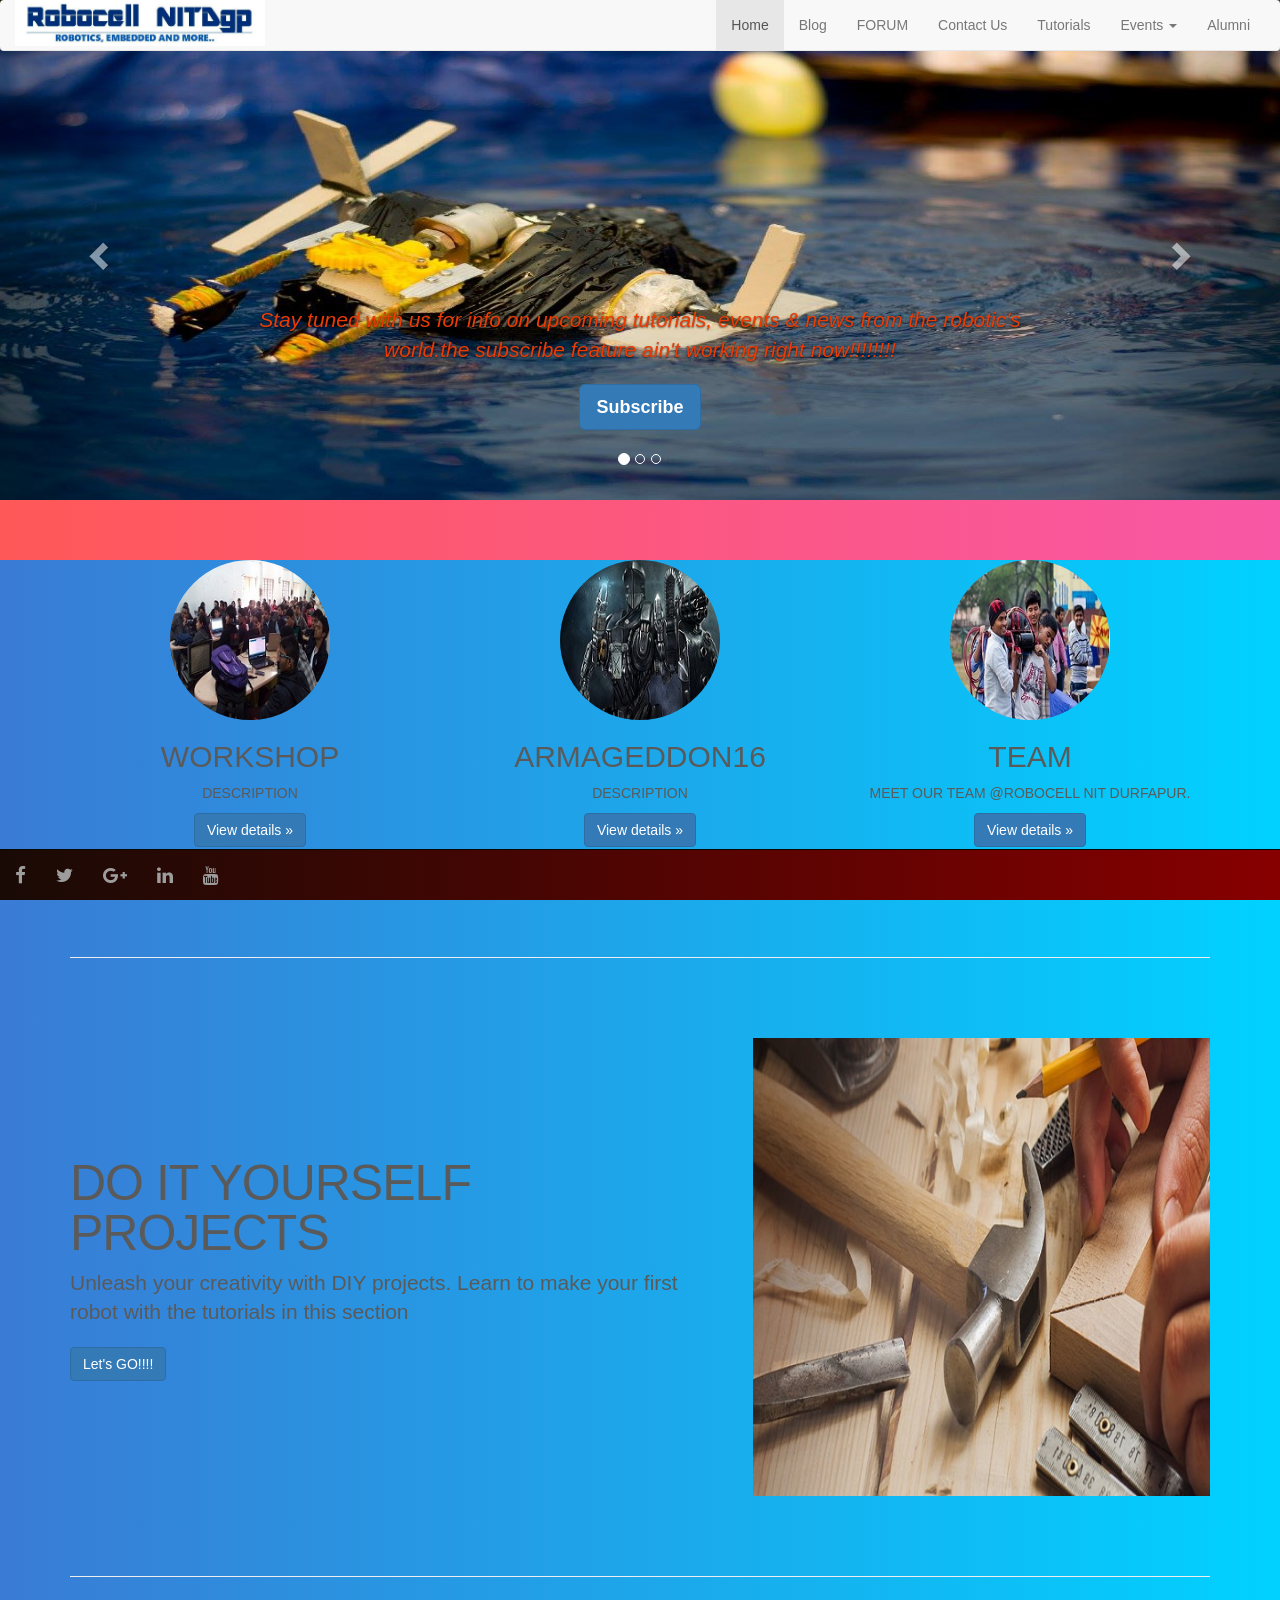
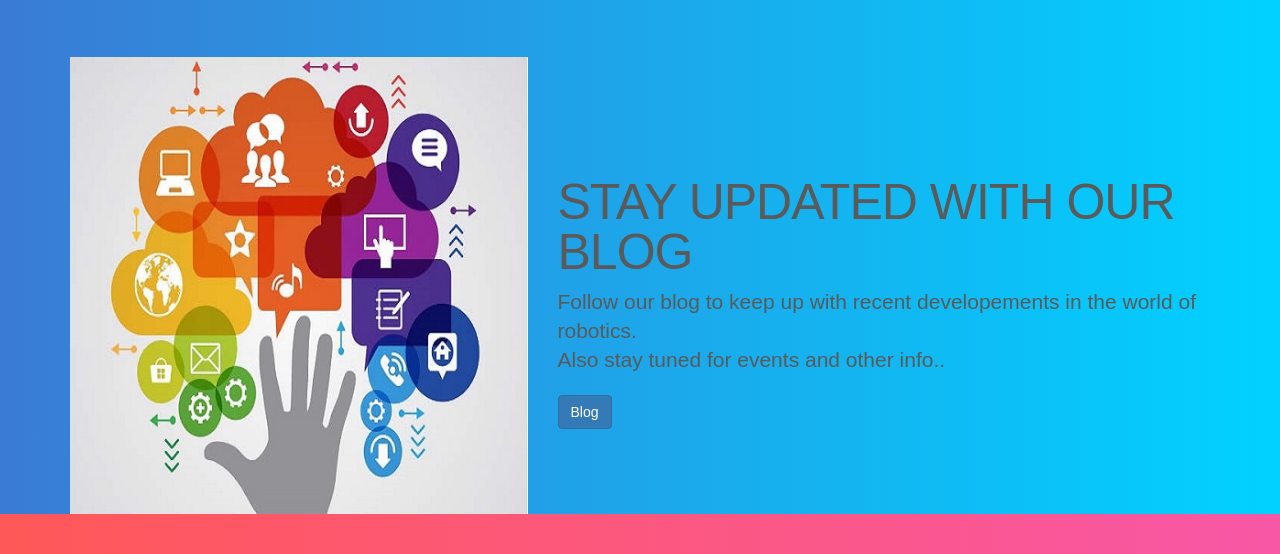
<file: index.html>
<!DOCTYPE html>
<html lang="en">
 
 <head>
 
   <meta charset="utf-8">
  
  <meta http-equiv="X-UA-Compatible" content="IE=edge">
 
   <meta name="viewport" content="width=device-width, initial-scale=1">

    <!-- The above 3 meta tags *must* come first in the head; any other head content must come *after* these tags -->

 <link href="font-awesome-4.6.3/css/font-awesome.css" rel="stylesheet">
 
  <meta name="description" content="robotics nit durgapur">
    <meta name="author" content="robocell">

    <link rel="icon" href="images/icon.jpg">

    
<title>ROBOCELL NITDGP</title>


    <!-- Bootstrap core CSS -->
 
   <link href="dist/css/bootstrap.min.css" rel="stylesheet">


    <!-- IE10 viewport hack for Surface/desktop Windows 8 bug -->
 
   <link href="assets/css/ie10-viewport-bug-workaround.css" rel="stylesheet">


    <!-- Just for debugging purposes. Don't actually copy these 2 lines! -->

    <!--[if lt IE 9]><script src="assets/js/ie8-responsive-file-warning.js"></script><![endif]-->

    <script src="assets/js/ie-emulation-modes-warning.js"></script>

 
   <!-- HTML5 shim and Respond.js for IE8 support of HTML5 elements and media queries -->
 
   <!--[if lt IE 9]>
      <script src="https://oss.maxcdn.com/html5shiv/3.7.2/html5shiv.min.js"></script>
 
     <script src="https://oss.maxcdn.com/respond/1.4.2/respond.min.js"></script>
 
   <![endif]-->

   
 <!-- Custom styles for this template -->
 
   <link href="carousel.css" rel="stylesheet">

  </head>
 <body style="



background: #f857a6; /* fallback for old browsers */
background: -webkit-linear-gradient(to left, #f857a6 , #ff5858); /* Chrome 10-25, Safari 5.1-6 */
background: linear-gradient(to left, #f857a6 , #ff5858); /* W3C, IE 10+/ Edge, Firefox 16+, Chrome 26+, Opera 12+, Safari 7+ */

">
    
 
<!-- NAVBAR
================================================== -->
 
<div class="navbar-wrapper">
 
     <div class="container">

   
     <nav class="navbar navbar-default navbar-fixed-top">

          <div class="container">
    
        <div class="navbar-header">

              <button type="button" class="navbar-toggle collapsed" data-toggle="collapse" data-target="#navbar" aria-expanded="false" aria-controls="navbar">
 
               <span class="sr-only">Toggle navigation</span>
                
<span class="icon-bar"></span>
 
               <span class="icon-bar"></span>
                
<span class="icon-bar"></span>
             
 </button>
              
<a class="navbar-header" href="#">
 <img style="width:250px;"  src="images/logo.jpg" ></a>
          
  </div>
          
  <div id="navbar" class="navbar-collapse collapse">
              
<ul class="nav navbar-nav pull-right">
              
  <li class="active"><a href="#">Home</a></li>
               
 <li><a target="_blank" href="https://robocelldgp.wordpress.com/">Blog</a></li>
                
<li><a target="_blank" href="https://groups.google.com/forum/embed/?place=forum/ROBOCEL&domain">FORUM</a></li>

<li><a href="contact-us/contact-us.html">Contact Us</a></li>
 
<li><a href="tutorials/tutorials/index.html">Tutorials</a></li>
 
<li class="dropdown">
                 
 <a href="#" class="dropdown-toggle" data-toggle="dropdown" role="button" aria-haspopup="true" aria-expanded="false">Events <span class="caret"></span></a>
                 
 <ul class="dropdown-menu">
                  
<li class="dropdown-header">NIT Durgapur</li>
    
<li><a target="_blank "href="#">Workshops</a></li>
                    
<li><a target="_blank" href="#">Robocity'16</a></li>
                    
<li><a target="_blank" href="http://www.arhn.co.in/">Aarohan'17</a></li>
                    
<li role="separator" class="divider"></li>
                    
<li class="dropdown-header">Outside</li>
                    
<li><a target="_blank" href="http://techniche.org/techniche16/">Techniche'16</a></li>
                  
<li><a target="_blank" href="http://www.techfest.org/">Techfest'16</a></li> 
<li><a target="_blank" href="https://ktj.in/">Kshitij'17</a></li> 
</ul>
               
 </li>

<li><a target="_blank"  href="alumni/alumni.html">Alumni</a></li>
             
 </ul>
           
 </div>
        
  </div>
       
 </nav>

      
</div>
   
 </div>



   
 <!-- Carousel
    ================================================== -->
  
 
 <div id="myCarousel" class="carousel slide" data-ride="carousel">
    
  <!-- Indicators -->
      
<ol class="carousel-indicators">
  
      <li data-target="#myCarousel" data-slide-to="0" class="active"></li>
        
<li data-target="#myCarousel" data-slide-to="1"></li>
        
<li data-target="#myCarousel" data-slide-to="2"></li>
    
  </ol>
      
<div class="carousel-inner" role="listbox">
        
<div class="item active">
         
 <img class="first-slide" src="images/aquabotics.jpg" alt="First slide">
        
  <div class="container">
            
<div class="carousel-caption">
              
 <p style="color:#EB3B04;"><i>Stay tuned with us for info on upcoming tutorials, events & news from the robotic's world.the subscribe feature ain't working right now!!!!!!!!</i></p>

 <form class="carousel-form form-inline" role="form">
      <p><a target="_blank" class="btn btn-lg btn-primary" href="https://docs.google.com/forms/d/1rwwvkMaliPXhiJ9g1kv0QE4xau2czpzCrCCrUwx0Jbw/viewform" role="button"><b>Subscribe</b></a></p>
 
</form>
</div>
   
       </div>
     
   </div>
       
 <div class="item">
         
 <img class="second-slide" src="images/lfr.jpg" alt="Second slide">
          
<div class="container">
            
<div class="carousel-caption">
  
            <h1>to know more</h1>
              
<p>Learn the fundamentals of robotics from our tutorials. Its gonna take out the best of robotics in you!! </p>

              <p><a class="btn btn-lg btn-primary" href="tutorials/tutorials/index.html" role="button">Tutorials</a></p>

            </div>

          </div>
       
 </div>
 
       <div class="item">
 
         <img class="third-slide" src="images/workshop1.jpg" alt="Third slide">

          <div class="container">
 
           <div class="carousel-caption">
 
             <h1>gallery@photos</h1>

              <p>see what we have done so far browse our gallery and experience the fun</p>
 
             <p><a class="btn btn-lg btn-primary" href="#" role="button">Browse gallery</a></p>

            </div>

          </div>
        
</div>
      
</div>

      <a class="left carousel-control" href="#myCarousel" role="button" data-slide="prev">

        <span class="glyphicon glyphicon-chevron-left" aria-hidden="true"></span>
        
      <span class="sr-only">Previous</span>

      </a>
 
     <a class="right carousel-control" href="#myCarousel" role="button" data-slide="next">
   
     <span class="glyphicon glyphicon-chevron-right" aria-hidden="true"></span>
   
     <span class="sr-only">Next</span>
   
   </a>
    </div><!-- /.carousel -->




     <div style="





background: #00d2ff; /* fallback for old browsers */
background: -webkit-linear-gradient(to left, #00d2ff , #3a7bd5); /* Chrome 10-25, Safari 5.1-6 */
background: linear-gradient(to left, #00d2ff , #3a7bd5); /* W3C, IE 10+/ Edge, Firefox 16+, Chrome 26+, Opera 12+, Safari 7+ */
         " > 

<!-- Marketing messaging and featurettes
    ================================================== -->
 
   <!-- Wrap the rest of the page in another container to center all the content. -->

 
   <div class="container marketing">

   
   <!-- Three columns of text below the carousel -->
  
    <div class="row">
 
       <div class="col-lg-4">
  
        <img class="img-circle" src="images/workshop5.jpg" alt="Generic placeholder image" width="160" height="160">

          <h2>WORKSHOP</h2>
 
         <p>DESCRIPTION</p>
   
       <p><a class="btn btn-primary" href="#" role="button">View details &raquo;</a></p>
  
      </div><!-- /.col-lg-4 -->
 
       <div class="col-lg-4">
 
         <img class="img-circle" src="images/1robowar.jpg" alt="Generic placeholder image" width="160" height="160">
 

         <h2>ARMAGEDDON16</h2>
 
         <p>DESCRIPTION</p>
 
 
        <p><a target="_blank" class="btn btn-primary" href="http://www.arhn.co.in/content/index.php#events" role="button">View details &raquo;</a></p>
  
      </div>
<!-- /.col-lg-4 -->
 
       <div class="col-lg-4">
  
        <img class="img-circle" src="images/robowar.jpg" alt="Generic placeholder image" width="160" height="160">
 
         <h2>TEAM</h2>
   
       <p>MEET OUR TEAM @ROBOCELL NIT DURFAPUR.</p>
        <p><a target="_blank" class="btn btn-primary" href="team/team.html" role="button">View details &raquo;</a></p>
  
      </div><!-- /.col-lg-4 -->
   
   </div><!-- /.row -->


  
    <!-- START THE FEATURETTES -->

  
    <hr class="featurette-divider">

 
     <div class="row featurette">
 
       <div class="col-md-7">
   
       <h2 class="featurette-heading">DO IT YOURSELF PROJECTS<span class="text-muted"></span></h2>
  
        <p class="lead">Unleash your creativity with DIY projects. Learn to make your first robot with the tutorials in this section</p>
        <p><a target="_blank" class="btn btn-primary" href="tutorials/tutorials/index.html#x">Let's GO!!!!</a>

  </div>
  
      <div class="col-md-5">
  
        <img class="featurette-image img-responsive center-block" src="images/diy.jpg" alt="Generic placeholder image">
 
       </div>
   
   </div>

    
  <hr class="featurette-divider">

   
   <div class="row featurette">
   
     <div class="col-md-7 col-md-push-5">
    
      <h2 class="featurette-heading">STAY UPDATED WITH OUR BLOG<span class="text-muted"></span></h2>
   
       <p class="lead">Follow our blog to keep up with recent developements in the world of robotics.</br> Also stay tuned for events and other info..</p>

     <p><a class="btn btn-primary" target="_blank" href="https://robocelldgp.wordpress.com/">Blog</a></p>
       </div>
   
     <div class="col-md-5 col-md-pull-7">
  
       <img class="featurette-image img-responsive center-block" src="images/blog.jpg" alt="Generic placeholder image">
  
      </div>
     
 </div>

    
 </div>
<!-- BOTTOM NAVBAR -->

<nav class="navbar navbar-inverse navbar-fixed-bottom" role="navigation">
<button type="button" class="navbar-toggle collapsed" data-toggle="collapse" data-target="#navbar1" aria-expanded="false" aria-controls="navbar">
 
               <span class="sr-only">Toggle navigation</span>
                
<span class="icon-bar"></span>
 
               <span class="icon-bar"></span>
                
<span class="icon-bar"></span>
             
 </button>

<div class="navbar-collapse collapse" id="navbar1" style="

background: #870000; /* fallback for old browsers */
background: -webkit-linear-gradient(to left, #870000 , #190A05); /* Chrome 10-25, Safari 5.1-6 */
background: linear-gradient(to left, #870000 , #190A05); /* W3C, IE 10+/ Edge, Firefox 16+, Chrome 26+, Opera 12+, Safari 7+ */
        ">
            <!-- social media icons -->
            <ul class="nav navbar-nav navbar-left social">
                <li><a target="_blank" href="https://www.facebook.com/RobomagNITDgp/"><i class="fa fa-lg fa-facebook"></i></a></li>
                <li><a target="_blank" class="disabled" href="#TW"><i class="fa fa-lg fa-twitter"></i></a></li>
                <li><a target="_blank" href="https://plus.google.com/115778928059473819430"><i class="fa fa-lg fa-google-plus"></i></a></li>
                <li><a target="_blank" class="disabled" href="#LIN"><i class="fa fa-lg fa-linkedin" ></i></a></li>
               <li><a target="_blank" class="disabled" href="#yt"><i class="fa fa-lg fa-youtube" ></i></a></li>
            </ul>
        </div>
</nav>
<!-- Bootstrap core JavaScript
    ================================================== -->
  
  <!-- Placed at the end of the document so the pages load faster -->
  
  <script src="https://ajax.googleapis.com/ajax/libs/jquery/1.11.3/jquery.min.js"></script>

    <script>window.jQuery || document.write('<script src="assets/js/vendor/jquery.min.js"><\/script>')</script>

    <script src="dist/js/bootstrap.min.js"></script>
 
   <!-- Just to make our placeholder images work. Don't actually copy the next line! -->

    <script src="assets/js/vendor/holder.min.js"></script>
 
   <!-- IE10 viewport hack for Surface/desktop Windows 8 bug -->
  
  <script src="assets/js/ie10-viewport-bug-workaround.js"></script>

</body>

</html>
</file>
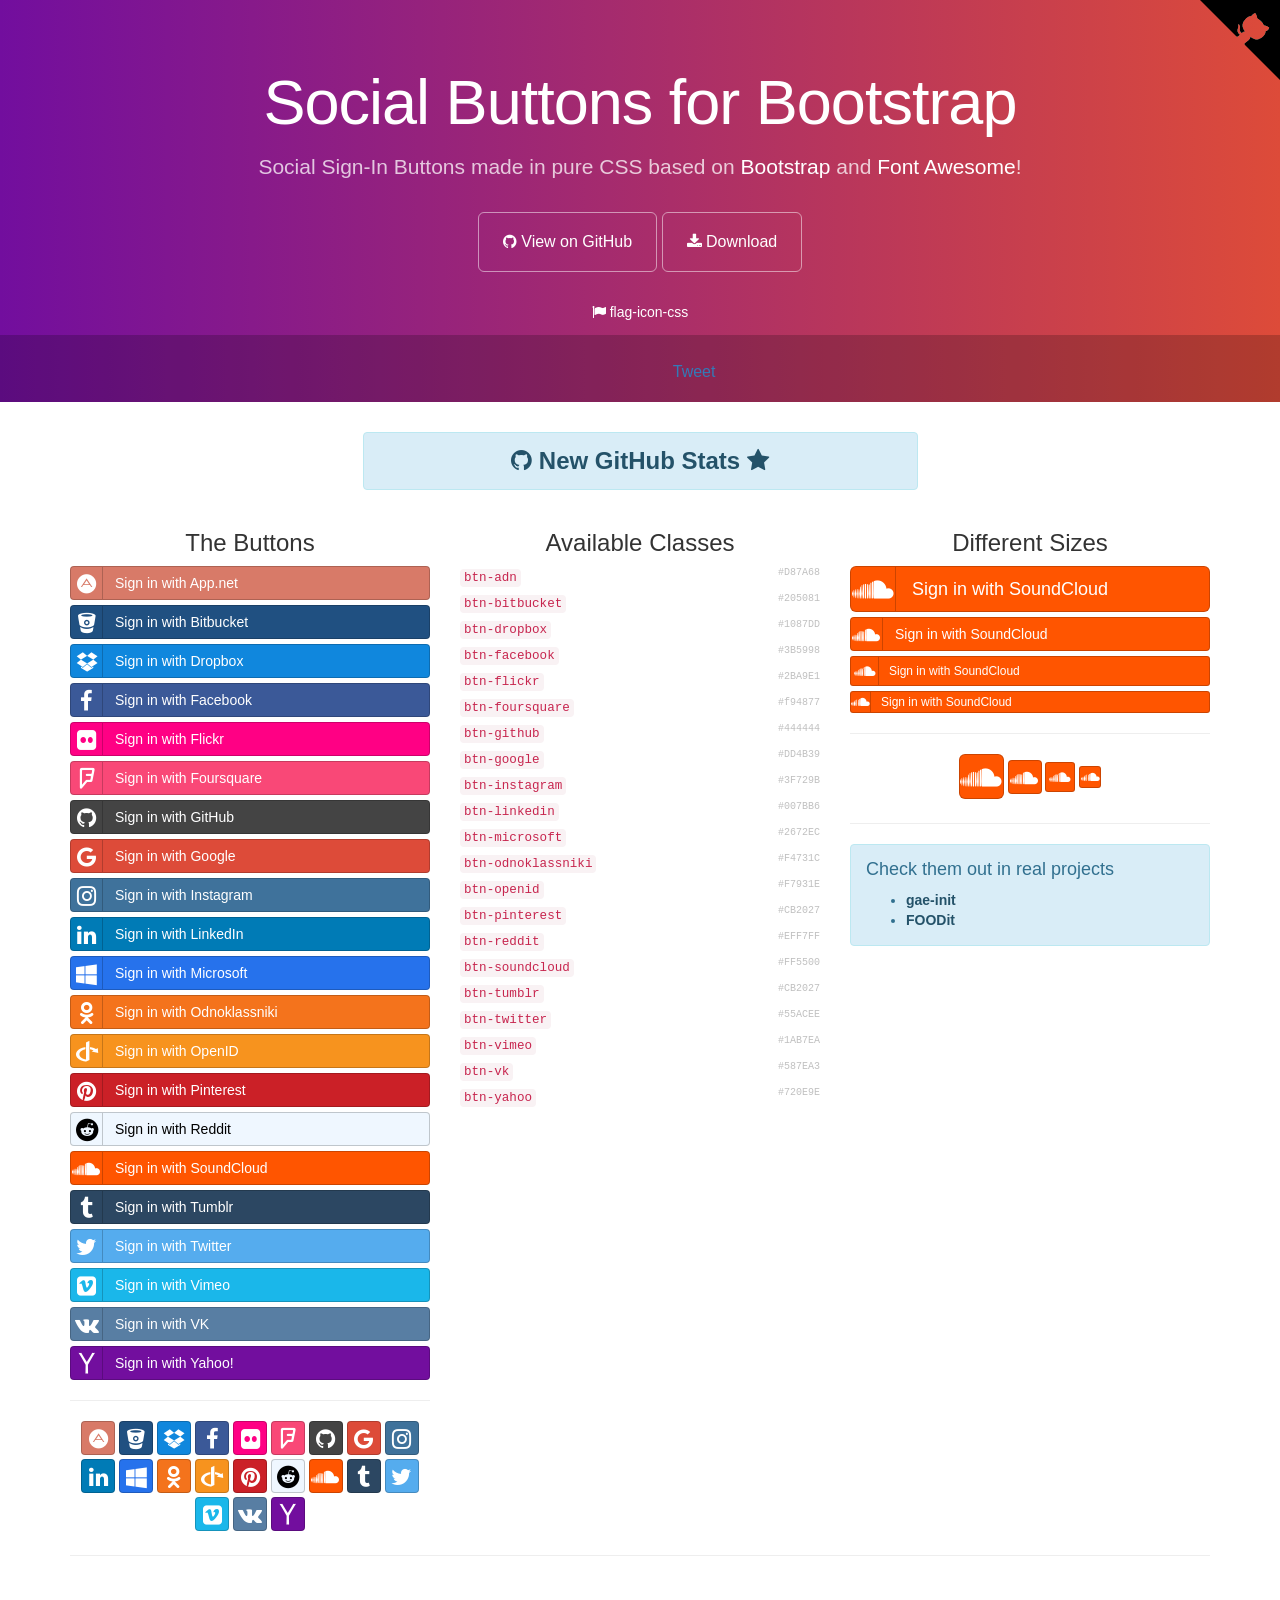
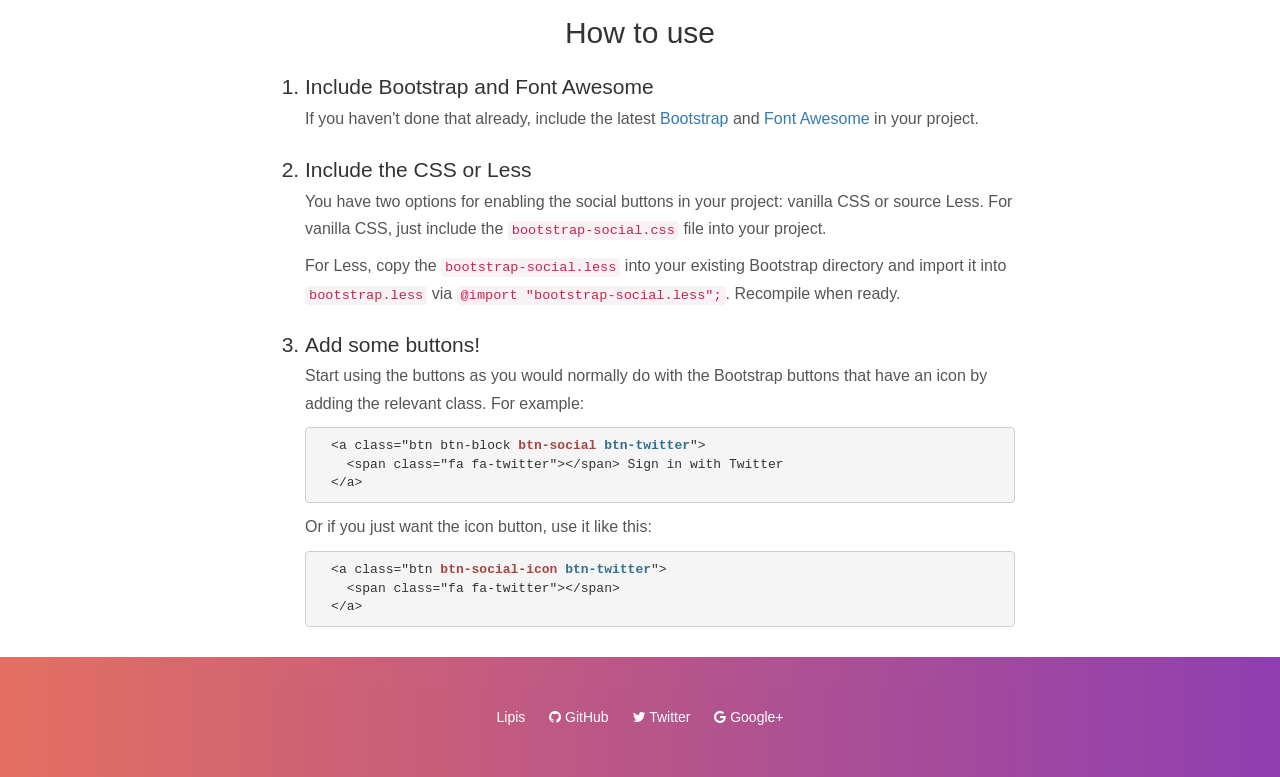
<file: bootstrap-social-gh-pages/index.html>
<!DOCTYPE html>
<html lang="en">
  <head>
    <meta charset="utf-8">
    <meta name="viewport" content="width=device-width, initial-scale=1.0">
    <meta property="og:title" content="Social Buttons for Bootstrap" />
    <meta property="og:description" content="Social Sign-In Buttons made in pure CSS based on Bootstrap and Font Awesome!" />
    <meta property="og:type" content="website" />
    <meta property="og:url" content="http://lipis.github.io/bootstrap-social/" />
    <meta property="og:image" content="http://lipis.github.io/bootstrap-social/assets/img/bootstrap-social.png" />

    <title>Social Buttons for Bootstrap</title>
    <link href="assets/css/bootstrap.css" rel="stylesheet">
    <link href="assets/css/font-awesome.css" rel="stylesheet">
    <link href="assets/css/docs.css" rel="stylesheet" >

    <link href="bootstrap-social.css" rel="stylesheet" >

    <script type="text/javascript">
      var _gaq = _gaq || [];
      _gaq.push(['_setAccount', 'UA-42119746-1']);
      _gaq.push(['_trackPageview']);

      (function() {
        var ga = document.createElement('script'); ga.type = 'text/javascript'; ga.async = true;
        ga.src = ('https:' == document.location.protocol ? 'https://ssl' : 'http://www') + '.google-analytics.com/ga.js';
        var s = document.getElementsByTagName('script')[0]; s.parentNode.insertBefore(ga, s);
      })();
    </script>
  </head>

  <body>
    <div class="jumbotron">
      <div class="container">
        <h1>Social Buttons for Bootstrap</h1>
        <p>
          Social Sign-In Buttons made in pure CSS based on
          <a href="https://getbootstrap.com/">Bootstrap</a> and
          <a href="https://fortawesome.github.io/Font-Awesome/">Font Awesome</a>!
        </p>
        <a href="https://github.com/lipis/bootstrap-social" class="btn btn-outline btn-lg" onclick="_gaq.push(['_trackEvent', 'exit', 'header', 'GitHub']);"><span class="fa fa-github"></span> View on GitHub</a>
        <a href="https://github.com/lipis/bootstrap-social/archive/gh-pages.zip" class="btn btn-outline btn-lg" onclick="_gaq.push(['_trackEvent', 'exit', 'download', 'bootstrap-social']);"><span class="fa fa-download"></span> Download</a>
        <ul class="jumbotron-links">
          <li><a href="http://lipis.github.io/flag-icon-css" onclick="_gaq.push(['_trackEvent', 'exit', 'header', 'flag-icon-css']);"><span class="fa fa-flag"></span> flag-icon-css</a></li>
        </ul>
      </div>
      <div class="bottom">
        <iframe src="https://ghbtns.com/github-btn.html?user=lipis&amp;repo=bootstrap-social&amp;type=watch&amp;count=true" class="social-share"></iframe>
        <a href="https://twitter.com/share" class="social-share twitter-share-button" data-url="http://lipis.github.io/bootstrap-social/" data-text="Social Sign-In Buttons made in pure CSS based on Bootstrap and Font Awesome!" data-via="lipis" data-hashtags="bootstrap css">Tweet</a>
      </div>
    </div>
    <div class="container">
      <div class="row">
        <div class="col-sm-offset-3 col-sm-6">
          <div class="alert alert-info text-center">
            <a class="alert-link h3" href="http://githubstats.lip.is/" onclick="_gaq.push(['_trackEvent', 'exit', 'banner', 'githubstats']);">
              <span class="fa fa-github"></span>
              New GitHub Stats
              <span class="fa fa-star"></span>
            </a>
          </div>
        </div>
      </div>

      <div class="row">
        <div class="col-sm-4 social-buttons">
          <h3 class="text-center">The Buttons</h3>
          <a class="btn btn-block btn-social btn-adn" onclick="_gaq.push(['_trackEvent', 'btn-social', 'click', 'btn-adn']);">
            <span class="fa fa-adn"></span> Sign in with App.net
          </a>
          <a class="btn btn-block btn-social btn-bitbucket" onclick="_gaq.push(['_trackEvent', 'btn-social', 'click', 'btn-bitbucket']);">
            <span class="fa fa-bitbucket"></span> Sign in with Bitbucket
          </a>
          <a class="btn btn-block btn-social btn-dropbox" onclick="_gaq.push(['_trackEvent', 'btn-social', 'click', 'btn-dropbox']);">
            <span class="fa fa-dropbox"></span> Sign in with Dropbox
          </a>
          <a class="btn btn-block btn-social btn-facebook" onclick="_gaq.push(['_trackEvent', 'btn-social', 'click', 'btn-facebook']);">
            <span class="fa fa-facebook"></span> Sign in with Facebook
          </a>
          <a class="btn btn-block btn-social btn-flickr" onclick="_gaq.push(['_trackEvent', 'btn-social', 'click', 'btn-flickr']);">
            <span class="fa fa-flickr"></span> Sign in with Flickr
          </a>
          <a class="btn btn-block btn-social btn-foursquare" onclick="_gaq.push(['_trackEvent', 'btn-social', 'click', 'btn-foursquare']);">
            <span class="fa fa-foursquare"></span> Sign in with Foursquare
          </a>
          <a class="btn btn-block btn-social btn-github" onclick="_gaq.push(['_trackEvent', 'btn-social', 'click', 'btn-github']);">
            <span class="fa fa-github"></span> Sign in with GitHub
          </a>
          <a class="btn btn-block btn-social btn-google" onclick="_gaq.push(['_trackEvent', 'btn-social', 'click', 'btn-google']);">
            <span class="fa fa-google"></span> Sign in with Google
          </a>
          <a class="btn btn-block btn-social btn-instagram" onclick="_gaq.push(['_trackEvent', 'btn-social', 'click', 'btn-instagram']);">
            <span class="fa fa-instagram"></span> Sign in with Instagram
          </a>
          <a class="btn btn-block btn-social btn-linkedin" onclick="_gaq.push(['_trackEvent', 'btn-social', 'click', 'btn-linkedin']);">
            <span class="fa fa-linkedin"></span> Sign in with LinkedIn
          </a>
          <a class="btn btn-block btn-social btn-microsoft" onclick="_gaq.push(['_trackEvent', 'btn-social', 'click', 'btn-microsoft']);">
            <span class="fa fa-windows"></span> Sign in with Microsoft
          </a>
          <a class="btn btn-block btn-social btn-odnoklassniki" onclick="_gaq.push(['_trackEvent', 'btn-social', 'click', 'btn-odnoklassniki']);">
            <span class="fa fa-odnoklassniki"></span> Sign in with Odnoklassniki
          </a>
          <a class="btn btn-block btn-social btn-openid" onclick="_gaq.push(['_trackEvent', 'btn-social', 'click', 'btn-openid']);">
            <span class="fa fa-openid"></span> Sign in with OpenID
          </a>
          <a class="btn btn-block btn-social btn-pinterest" onclick="_gaq.push(['_trackEvent', 'btn-social', 'click', 'btn-pinterest']);">
            <span class="fa fa-pinterest"></span> Sign in with Pinterest
          </a>
          <a class="btn btn-block btn-social btn-reddit" onclick="_gaq.push(['_trackEvent', 'btn-social', 'click', 'btn-reddit']);">
            <span class="fa fa-reddit"></span> Sign in with Reddit
          </a>
          <a class="btn btn-block btn-social btn-soundcloud" onclick="_gaq.push(['_trackEvent', 'btn-social', 'click', 'btn-soundcloud']);">
            <span class="fa fa-soundcloud"></span> Sign in with SoundCloud
          </a>
          <a class="btn btn-block btn-social btn-tumblr" onclick="_gaq.push(['_trackEvent', 'btn-social', 'click', 'btn-tumblr']);">
            <span class="fa fa-tumblr"></span> Sign in with Tumblr
          </a>
          <a class="btn btn-block btn-social btn-twitter" onclick="_gaq.push(['_trackEvent', 'btn-social', 'click', 'btn-twitter']);">
            <span class="fa fa-twitter"></span> Sign in with Twitter
          </a>
          <a class="btn btn-block btn-social btn-vimeo" onclick="_gaq.push(['_trackEvent', 'btn-social', 'click', 'btn-vimeo']);">
            <span class="fa fa-vimeo-square"></span> Sign in with Vimeo
          </a>
          <a class="btn btn-block btn-social btn-vk" onclick="_gaq.push(['_trackEvent', 'btn-social', 'click', 'btn-vk']);">
            <span class="fa fa-vk"></span> Sign in with VK
          </a>
          <a class="btn btn-block btn-social btn-yahoo" onclick="_gaq.push(['_trackEvent', 'btn-social', 'click', 'btn-yahoo']);">
            <span class="fa fa-yahoo"></span> Sign in with Yahoo!
          </a>

          <hr>

          <div class="text-center">
            <a class="btn btn-social-icon btn-adn" onclick="_gaq.push(['_trackEvent', 'btn-social-icon', 'click', 'btn-adn']);"><span class="fa fa-adn"></span></a>
            <a class="btn btn-social-icon btn-bitbucket" onclick="_gaq.push(['_trackEvent', 'btn-social-icon', 'click', 'btn-bitbucket']);"><span class="fa fa-bitbucket"></span></a>
            <a class="btn btn-social-icon btn-dropbox" onclick="_gaq.push(['_trackEvent', 'btn-social-icon', 'click', 'btn-dropbox']);"><span class="fa fa-dropbox"></span></a>
            <a class="btn btn-social-icon btn-facebook" onclick="_gaq.push(['_trackEvent', 'btn-social-icon', 'click', 'btn-facebook']);"><span class="fa fa-facebook"></span></a>
            <a class="btn btn-social-icon btn-flickr" onclick="_gaq.push(['_trackEvent', 'btn-social-icon', 'click', 'btn-flickr']);"><span class="fa fa-flickr"></span></a>
            <a class="btn btn-social-icon btn-foursquare" onclick="_gaq.push(['_trackEvent', 'btn-social-icon', 'click', 'btn-foursquare']);"><span class="fa fa-foursquare"></span></a>
            <a class="btn btn-social-icon btn-github" onclick="_gaq.push(['_trackEvent', 'btn-social-icon', 'click', 'btn-github']);"><span class="fa fa-github"></span></a>
            <a class="btn btn-social-icon btn-google" onclick="_gaq.push(['_trackEvent', 'btn-social-icon', 'click', 'btn-google']);"><span class="fa fa-google"></span></a>
            <a class="btn btn-social-icon btn-instagram" onclick="_gaq.push(['_trackEvent', 'btn-social-icon', 'click', 'btn-instagram']);"><span class="fa fa-instagram"></span></a>
            <a class="btn btn-social-icon btn-linkedin" onclick="_gaq.push(['_trackEvent', 'btn-social-icon', 'click', 'btn-linkedin']);"><span class="fa fa-linkedin"></span></a>
            <a class="btn btn-social-icon btn-microsoft" onclick="_gaq.push(['_trackEvent', 'btn-social-icon', 'click', 'btn-microsoft']);"><span class="fa fa-windows"></span></a>
            <a class="btn btn-social-icon btn-odnoklassniki" onclick="_gaq.push(['_trackEvent', 'btn-social-icon', 'click', 'btn-odnoklassniki']);"><span class="fa fa-odnoklassniki"></span></a>
            <a class="btn btn-social-icon btn-openid" onclick="_gaq.push(['_trackEvent', 'btn-social-icon', 'click', 'btn-openid']);"><span class="fa fa-openid"></span></a>
            <a class="btn btn-social-icon btn-pinterest" onclick="_gaq.push(['_trackEvent', 'btn-social-icon', 'click', 'btn-pinterest']);"><span class="fa fa-pinterest"></span></a>
            <a class="btn btn-social-icon btn-reddit" onclick="_gaq.push(['_trackEvent', 'btn-social-icon', 'click', 'btn-reddit']);"><span class="fa fa-reddit"></span></a>
            <a class="btn btn-social-icon btn-soundcloud" onclick="_gaq.push(['_trackEvent', 'btn-social-icon', 'click', 'btn-soundcloud']);"><span class="fa fa-soundcloud"></span></a>
            <a class="btn btn-social-icon btn-tumblr" onclick="_gaq.push(['_trackEvent', 'btn-social-icon', 'click', 'btn-tumblr']);"><span class="fa fa-tumblr"></span></a>
            <a class="btn btn-social-icon btn-twitter" onclick="_gaq.push(['_trackEvent', 'btn-social-icon', 'click', 'btn-twitter']);"><span class="fa fa-twitter"></span></a>
            <a class="btn btn-social-icon btn-vimeo" onclick="_gaq.push(['_trackEvent', 'btn-social-icon', 'click', 'btn-vimeo']);"><span class="fa fa-vimeo-square"></span></a>
            <a class="btn btn-social-icon btn-vk" onclick="_gaq.push(['_trackEvent', 'btn-social-icon', 'click', 'btn-vk']);"><span class="fa fa-vk"></span></a>
            <a class="btn btn-social-icon btn-yahoo" onclick="_gaq.push(['_trackEvent', 'btn-social-icon', 'click', 'btn-yahoo']);"><span class="fa fa-yahoo"></span></a>
          </div>
        </div>

        <div class="col-sm-4">
          <h3 class="text-center">Available Classes</h3>
          <ul class="social-class list-unstyled">
            <li data-code="adn" data-name="App.net"><code>btn-adn</code> <span class="social-hex">#D87A68</span></li>
            <li data-code="bitbucket" data-name="Bitbucket"><code>btn-bitbucket</code> <span class="social-hex">#205081</span></li>
            <li data-code="dropbox" data-name="Dropbox"><code>btn-dropbox</code> <span class="social-hex">#1087DD</span></li>
            <li data-code="facebook" data-name="Facebook"><code>btn-facebook</code> <span class="social-hex">#3B5998</span></li>
            <li data-code="flickr" data-name="Flickr"><code>btn-flickr</code> <span class="social-hex">#2BA9E1</span></li>
            <li data-code="foursquare" data-name="Foursquare"><code>btn-foursquare</code> <span class="social-hex">#f94877</span></li>
            <li data-code="github" data-name="GitHub"><code>btn-github</code> <span class="social-hex">#444444</span></li>
            <li data-code="google" data-name="Google"><code>btn-google</code> <span class="social-hex">#DD4B39</span></li>
            <li data-code="instagram" data-name="Instagram"><code>btn-instagram</code> <span class="social-hex">#3F729B</span></li>
            <li data-code="linkedin" data-name="LinkedIn"><code>btn-linkedin</code> <span class="social-hex">#007BB6</span></li>
            <li data-code="microsoft" data-icon="windows" data-name="Microsoft"><code>btn-microsoft</code> <span class="social-hex">#2672EC</span></li>
            <li data-code="odnoklassniki" data-name="Odnoklassniki"><code>btn-odnoklassniki</code> <span class="social-hex">#F4731C</span></li>
            <li data-code="openid" data-name="OpenID"><code>btn-openid</code> <span class="social-hex">#F7931E</span></li>
            <li data-code="pinterest" data-name="Pinterest"><code>btn-pinterest</code> <span class="social-hex">#CB2027</span></li>
            <li data-code="reddit" data-name="Reddit"><code>btn-reddit</code> <span class="social-hex">#EFF7FF</span></li>
            <li data-code="soundcloud" data-name="SoundCloud"><code>btn-soundcloud</code> <span class="social-hex">#FF5500</span></li>
            <li data-code="tumblr" data-name="Tumblr"><code>btn-tumblr</code> <span class="social-hex">#CB2027</span></li>
            <li data-code="twitter" data-name="Twitter"><code>btn-twitter</code> <span class="social-hex">#55ACEE</span></li>
            <li data-code="vimeo" data-icon="vimeo-square" data-name="Vimeo"><code>btn-vimeo</code> <span class="social-hex">#1AB7EA</span></li>
            <li data-code="vk" data-name="VK"><code>btn-vk</code> <span class="social-hex">#587EA3</span></li>
            <li data-code="yahoo" data-name="Yahoo!"><code>btn-yahoo</code> <span class="social-hex">#720E9E</span></li>
          </ul>
        </div>
        <div class="col-sm-4">
          <div class="social-sizes">
            <h3 class="text-center">Different Sizes</h3>
            <a class="btn btn-block btn-social btn-lg btn-google" onclick="_gaq.push(['_trackEvent', 'btn-social', 'click', 'btn-lg']);">
              <span class="fa fa-google"></span>
              Sign in with Google
            </a>
            <a class="btn btn-block btn-social btn-google" onclick="_gaq.push(['_trackEvent', 'btn-social', 'click', 'btn-md']);">
              <span class="fa fa-google"></span>
              Sign in with Google
            </a>
            <a class="btn btn-block btn-social btn-sm btn-google" onclick="_gaq.push(['_trackEvent', 'btn-social', 'click', 'btn-sm']);">
              <span class="fa fa-google"></span>
              Sign in with Google
            </a>
            <a class="btn btn-block btn-social btn-xs btn-google" onclick="_gaq.push(['_trackEvent', 'btn-social', 'click', 'btn-xs']);">
              <span class="fa fa-google"></span>
              Sign in with Google
            </a>
            <hr>
            <div class="text-center">
              <a class="btn btn-social-icon btn-lg btn-google" onclick="_gaq.push(['_trackEvent', 'btn-social-icon', 'click', 'btn-lg']);"><span class="fa fa-google"></span></a>
              <a class="btn btn-social-icon btn-google" onclick="_gaq.push(['_trackEvent', 'btn-social-icon', 'click', 'btn-md']);"><span class="fa fa-google"></span></a>
              <a class="btn btn-social-icon btn-sm btn-google" onclick="_gaq.push(['_trackEvent', 'btn-social-icon', 'click', 'btn-sm']);"><span class="fa fa-google"></span></a>
              <a class="btn btn-social-icon btn-xs btn-google" onclick="_gaq.push(['_trackEvent', 'btn-social-icon', 'click', 'btn-xs']);"><span class="fa fa-google"></span></a>
            </div>
          </div>
          <hr>
          <div class="alert alert-info">
            <h4>Check them out in real projects</h4>
            <ul>
              <li><a class="alert-link" href="https://gae-init.appspot.com/signin/" onclick="_gaq.push(['_trackEvent', 'exit', 'body', 'gae-init']);">gae-init</a></li>
              <li><a class="alert-link" href="https://restaurant.app.foodit.com/rms/signin" onclick="_gaq.push(['_trackEvent', 'exit', 'body', 'foodit']);">FOODit</a></li>
            </ul>
          </div>
        </div>
      </div>
      <hr>
    </div>
    <div class="how-to">
      <div class="container">
        <div class="row">
          <div class="col-md-8 col-md-offset-2">
            <h2>How to use</h2>
            <ol>
              <li>
                Include Bootstrap and Font Awesome
                <p>
                  If you haven't done that already, include the latest
                  <a href="http://twitter.github.io/bootstrap/">Bootstrap</a>
                  and <a href="http://fortawesome.github.io/Font-Awesome/">Font Awesome</a> in your project.
                </p>
              </li>
              <li>
                Include the CSS or Less
                <p>
                  You have two options for enabling the social buttons in your project:
                  vanilla CSS or source Less. For vanilla CSS, just include the
                  <code>bootstrap-social.css</code> file into your project.
                </p>
                <p>
                  For Less, copy the <code>bootstrap-social.less</code> into
                  your existing Bootstrap directory and import it into
                  <code>bootstrap.less</code> via
                  <code>@import "bootstrap-social.less";</code>. Recompile when ready.
                </p>
              </li>
              <li>
                Add some buttons!
                <p>
                  Start using the buttons as you would normally do with the
                  Bootstrap buttons that have an icon by adding the relevant
                  class. For example:
                </p>
                <pre>
  &lt;a class=&quot;btn btn-block <strong class="text-danger">btn-social</strong> <strong class="text-info">btn-twitter</strong>&quot;&gt;
    &lt;span class=&quot;fa fa-twitter&quot;&gt;&lt;/span&gt; Sign in with Twitter
  &lt;/a&gt;</pre>
                <p>
                  Or if you just want the icon button, use it like this:
                </p>
                <pre>
  &lt;a class=&quot;btn <strong class="text-danger">btn-social-icon</strong> <strong class="text-info">btn-twitter</strong>&quot;&gt;
    &lt;span class=&quot;fa fa-twitter&quot;&gt;&lt;/span&gt;
  &lt;/a&gt;</pre>
              </li>
            </ol>
          </div>
        </div>
      </div>
    </div>
    <footer>
      <ul class="links">
        <li><a href="https://lip.is" onclick="_gaq.push(['_trackEvent', 'exit', 'footer', 'Lipis']);">Lipis</a></li>
        <li><a href="https://github.com/lipis" onclick="_gaq.push(['_trackEvent', 'exit', 'footer', 'GitHub']);"><span class="fa fa-github"></span> GitHub</a></li>
        <li><a href="https://twitter.com/lipis" onclick="_gaq.push(['_trackEvent', 'exit', 'footer', 'Twitter']);"><span class="fa fa-twitter"></span> Twitter</a></li>
        <li><a href="https://google.com/+PanayiotisLipiridis" onclick="_gaq.push(['_trackEvent', 'exit', 'footer', 'Google+']);"><span class="fa fa-google"></span> Google+</a></li>
      </ul>
    </footer>
    <a href="https://github.com/lipis/bootstrap-social" title="Fork me on GitHub" class="github-corner"><svg width="80" height="80" viewbox="0 0 250 250"><title>Fork me on GitHub</title><path d="M0 0h250v250"></path><path d="M127.4 110c-14.6-9.2-9.4-19.5-9.4-19.5 3-7 1.5-11 1.5-11-1-6.2 3-2 3-2 4 4.7 2 11 2 11-2.2 10.4 5 14.8 9 16.2" fill="currentColor" style="transform-origin:130px 110px" class="octo-arm"></path><path d="M113.2 114.3s3.6 1.6 4.7.6l15-13.7c3-2.4 6-3 8.2-2.7-8-11.2-14-25 3-41 4.7-4.4 10.6-6.4 16.2-6.4.6-1.6 3.6-7.3 11.8-10.7 0 0 4.5 2.7 6.8 16.5 4.3 2.7 8.3 6 12 9.8 3.3 3.5 6.7 8 8.6 12.3 14 3 16.8 8 16.8 8-3.4 8-9.4 11-11.4 11 0 5.8-2.3 11-7.5 15.5-16.4 16-30 9-40 .2 0 3-1 7-5.2 11l-13.3 11c-1 1 .5 5.3.8 5z" fill="currentColor" class="octo-body"></path></svg><style> .github-corner svg{position:absolute;right:0;top:0;mix-blend-mode:darken;color:#ffffff;fill:#000000;}.github-corner:hover .octo-arm{animation:octocat-wave .56s;}@keyframes octocat-wave{0%, 100%{transform:rotate(0);}20%, 60%{transform:rotate(-20deg);}40%, 80%{transform:rotate(10deg);}}</style></a>
    <!-- Some JavaScript that is used only in this demo, not needed for the buttons -->
    <script src="assets/js/jquery.js"></script>
    <script src="assets/js/docs.js"></script>
    <script>
      !function(d,s,id){var js,fjs=d.getElementsByTagName(s)[0],p=/^http:/.test(d.location)?'http':'https';if(!d.getElementById(id)){js=d.createElement(s);js.id=id;js.src=p+'://platform.twitter.com/widgets.js';fjs.parentNode.insertBefore(js,fjs);}}(document, 'script', 'twitter-wjs');
    </script>
  </body>
</html>
</file>
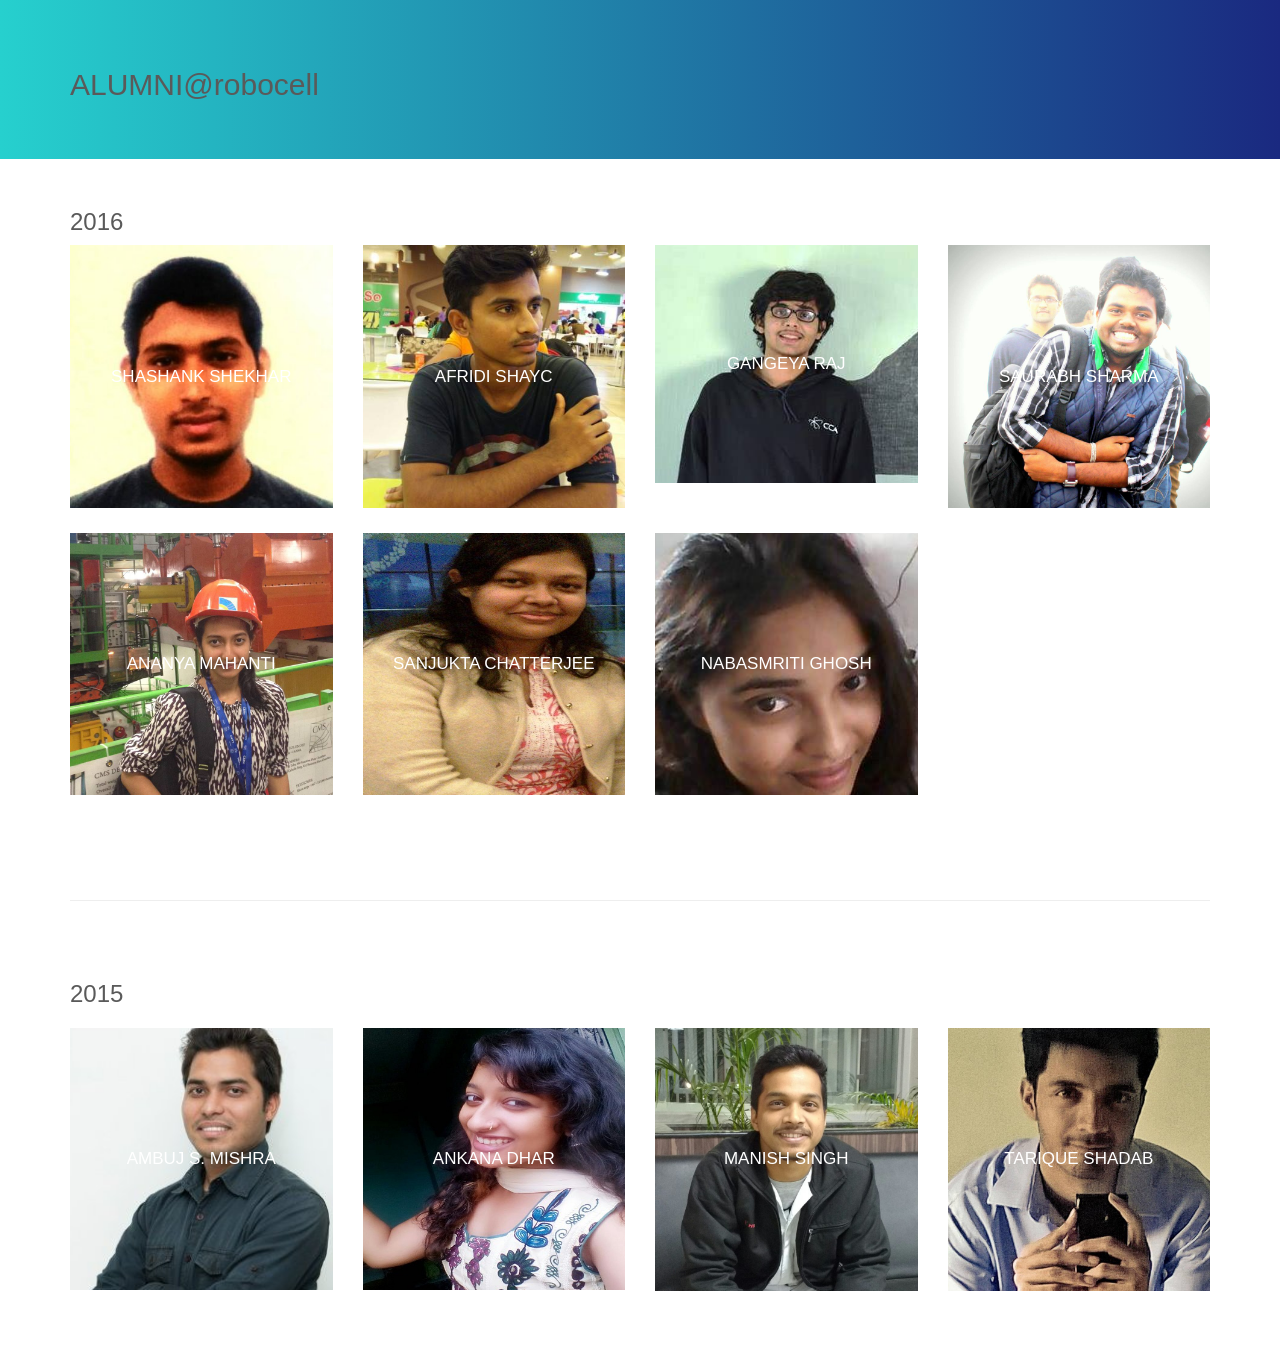
<file: alumni/alumni.html>
<!DOCTYPE html>
<html lang="en">
 
 <head>
 
   <meta charset="utf-8">
  
  <meta http-equiv="X-UA-Compatible" content="IE=edge">
 
   <meta name="viewport" content="width=device-width, initial-scale=1">

    <!-- The above 3 meta tags *must* come first in the head; any other head content must come *after* these tags -->


 <meta name="description" content="">
    <meta name="author" content="">

    <link rel="icon" href="../images/icon.jpg">

    
<title>alumni</title>


    <!-- Bootstrap core CSS -->
 
   <link href="../dist/css/bootstrap.min.css" rel="stylesheet">


    <!-- IE10 viewport hack for Surface/desktop Windows 8 bug -->
 
   <link href="../assets/css/ie10-viewport-bug-workaround.css" rel="stylesheet">


    <!-- Just for debugging purposes. Don't actually copy these 2 lines! -->

    <!--[if lt IE 9]><script src="../assets/js/ie8-responsive-file-warning.js"></script><![endif]-->

    <script src="../assets/js/ie-emulation-modes-warning.js"></script>

 
   <!-- HTML5 shim and Respond.js for IE8 support of HTML5 elements and media queries -->
 
   <!--[if lt IE 9]>
      <script src="https://oss.maxcdn.com/html5shiv/3.7.2/html5shiv.min.js"></script>
 
     <script src="https://oss.maxcdn.com/respond/1.4.2/respond.min.js"></script>
 
   <![endif]-->

   
 <!-- Custom styles for this template -->
 
   <link href="../carousel.css" rel="stylesheet">

<link href="../font-awesome-4.6.3/css/font-awesome.css" rel="stylesheet">

     <link href="alumni.css" rel="stylesheet">
 
  </head>

<body>
<div class="jumbotron" style="

background: #1A2980; /* fallback for old browsers */
background: -webkit-linear-gradient(to left, #1A2980 , #26D0CE); /* Chrome 10-25, Safari 5.1-6 */
background: linear-gradient(to left, #1A2980 , #26D0CE); /* W3C, IE 10+/ Edge, Firefox 16+, Chrome 26+, Opera 12+, Safari 7+ */
        ">
<div class="container">
<h2>ALUMNI@robocell</h2>
</div>
</div>
<div class="container">
<h3>2016</h3>
<div class="row" style="padding-bottom:25px;">
<div class="col-lg-3 col-md-4 col-sm-6 col-xs-12">
    <div class="hovereffect">
        <img class="img-responsive" src="img/shashank.jpg" alt="">
        <div class="overlay">
            <h2>Shashank shekhar</h2>
            <div class="rotate">
                <p class="group1">
                    <a href="#">
                        <i class="fa fa-twitter"></i>
                    </a>
                    <a href="https://www.facebook.com/shashank.jaigaon">
                        <i class="fa fa-facebook"></i>
                    </a>
                </p>
                    <hr>
                    <hr>
                <p class="group2">
                    <a href="#">
                        <i class="fa fa-instagram"></i>
                    </a>
                    <a href="https://www.linkedin.com/in/shashank-shekhar-44b354b3?authType=NAME_SEARCH&authToken=KtiR&locale=en_US&trk=tyah&trkInfo=clickedVertical%3Amynetwork%2CclickedEntityId%3A403965563%2CauthType%3ANAME_SEARCH%2Cidx%3A1-4-4%2CtarId%3A1468206908227%2Ctas%3Ashashan">
                        <i class="fa fa-linkedin"></i>
                    </a>
                </p>
            </div>
        </div>
    </div>
</div>

<div class="col-lg-3 col-md-4 col-sm-6 col-xs-12">
    <div class="hovereffect">
        <img class="img-responsive" src="img/afridi.jpg" alt="">
        <div class="overlay">
            <h2>afridi shayc</h2>
            <div class="rotate">
                <p class="group1">
                    <a href="#">
                        <i class="fa fa-twitter"></i>
                    </a>
                    <a href="https://www.facebook.com/imshayc?fref=ts">
                        <i class="fa fa-facebook"></i>
                    </a>
                </p>
                    <hr>
                    <hr>
                <p class="group2">
                    <a href="#">
                        <i class="fa fa-instagram"></i>
                    </a>
                    <a href="https://www.linkedin.com/in/afridi-shaik-93a15981?authType=NAME_SEARCH&authToken=uWrx&locale=en_US&trk=tyah&trkInfo=clickedVertical%3Amynetwork%2CclickedEntityId%3A290009854%2CauthType%3ANAME_SEARCH%2Cidx%3A1-1-1%2CtarId%3A1468207217358%2Ctas%3Aafr">
                        <i class="fa fa-linkedin"></i>
                    </a>
                </p>
            </div>
        </div>
    </div>
</div>

<div class="col-lg-3 col-md-4 col-sm-6 col-xs-12">
    <div class="hovereffect">
        <img class="img-responsive" src="img/gangeya.jpg" alt="">
        <div class="overlay">
            <h2>gangeya raj</h2>
            <div class="rotate">
                <p class="group1">
                    <a href="#">
                        <i class="fa fa-twitter"></i>
                    </a>
                    <a href="https://www.facebook.com/gangeya.raj">
                        <i class="fa fa-facebook"></i>
                    </a>
                </p>
                    <hr>
                    <hr>
                <p class="group2">
                    <a href="https://www.linkedin.com/in/gangeya-raj-61b88986?authType=NAME_SEARCH&authToken=9OkK&locale=en_US&trk=tyah&trkInfo=clickedVertical%3Amynetwork%2CclickedEntityId%3A306743351%2CauthType%3ANAME_SEARCH%2Cidx%3A1-1-1%2CtarId%3A1468207411942%2Ctas%3Agangeya">
                        <i class="fa fa-instagram"></i>
                    </a>
                    <a href="#">
                        <i class="fa fa-linkedin"></i>
                    </a>
                </p>
            </div>
        </div>
    </div>
</div>
<div class="col-lg-3 col-md-4 col-sm-6 col-xs-12">
    <div class="hovereffect">
        <img class="img-responsive" src="img/saurabh.jpg" alt="">
        <div class="overlay">
            <h2>saurabh sharma</h2>
            <div class="rotate">
                <p class="group1">
                    <a href="#">
                        <i class="fa fa-twitter"></i>
                    </a>
                    <a href="https://www.facebook.com/yosourabh">
                        <i class="fa fa-facebook"></i>
                    </a>
                </p>
                    <hr>
                    <hr>
                <p class="group2">
                    <a href="#">
                        <i class="fa fa-instagram"></i>
                    </a>
                    <a href="#">
                        <i class="fa fa-linkedin"></i>
                    </a>
                </p>
            </div>
        </div>
    </div>
</div>
</div><!--row ending-->

<div class="row" style="padding-bottom:25px;">
<div class="col-lg-3 col-md-4 col-sm-6 col-xs-12">
    <div class="hovereffect">
        <img class="img-responsive" src="img/ananya.jpg" alt="">
        <div class="overlay">
            <h2>ananya mahanti</h2>
            <div class="rotate">
                <p class="group1">
                    <a href="#">
                        <i class="fa fa-twitter"></i>
                    </a>
                    <a href="https://www.facebook.com/profile.php?id=100007039394643&fref=ts">
                        <i class="fa fa-facebook"></i>
                    </a>
                </p>
                    <hr>
                    <hr>
                <p class="group2">
                    <a href="#">
                        <i class="fa fa-instagram"></i>
                    </a>
                    <a href="#">
                        <i class="fa fa-linkedin"></i>
                    </a>
                </p>
            </div>
        </div>
    </div>
</div>

<div class="col-lg-3 col-md-4 col-sm-6 col-xs-12">
    <div class="hovereffect">
        <img class="img-responsive" src="img/sanjukta.jpg" alt="">
        <div class="overlay">
            <h2>sanjukta chatterjee</h2>
            <div class="rotate">
                <p class="group1">
                    <a href="#">
                        <i class="fa fa-twitter"></i>
                    </a>
                    <a href="https://www.facebook.com/sanjukta.chatterjee.180?fref=ts">
                        <i class="fa fa-facebook"></i>
                    </a>
                </p>
                    <hr>
                    <hr>
                <p class="group2">
                    <a href="#">
                        <i class="fa fa-instagram"></i>
                    </a>
                    <a href="https://www.linkedin.com/in/sanjukta-chatterjee-a64364a4?authType=NAME_SEARCH&authToken=g6S-&locale=en_US&trk=tyah&trkInfo=clickedVertical%3Amynetwork%2CclickedEntityId%3A371141356%2CauthType%3ANAME_SEARCH%2Cidx%3A1-1-1%2CtarId%3A1468208231537%2Ctas%3Asanju">
                        <i class="fa fa-linkedin"></i>
                    </a>
                </p>
            </div>
        </div>
    </div>
</div>

<div class="col-lg-3 col-md-4 col-sm-6 col-xs-12">
    <div class="hovereffect">
        <img class="img-responsive" src="img/nabasmriti.jpg" alt="">
        <div class="overlay">
            <h2>nabasmriti ghosh</h2>
            <div class="rotate">
                <p class="group1">
                    <a href="#">
                        <i class="fa fa-twitter"></i>
                    </a>
                    <a href="https://www.facebook.com/dosstii">
                        <i class="fa fa-facebook"></i>
                    </a>
                </p>
                    <hr>
                    <hr>
                <p class="group2">
                    <a href="#">
                        <i class="fa fa-instagram"></i>
                    </a>
                    <a href="#">
                        <i class="fa fa-linkedin"></i>
                    </a>
                </p>
            </div>
        </div>
    </div>
</div>
</div><!--row ending-->
<hr class="featurette-divider">

<h3>2015<h3>

<div class="row" style="padding-bottom:25px;">
<div class="col-lg-3 col-md-4 col-sm-6 col-xs-12">
    <div class="hovereffect">
        <img class="img-responsive" src="img/ambuj.jpg" alt="">
        <div class="overlay">
            <h2>Ambuj S. Mishra</h2>
            <div class="rotate">
                <p class="group1">
                    <a href="#">
                        <i class="fa fa-twitter"></i>
                    </a>
                    <a href="https://www.facebook.com/jaikmax11?fref=ts">
                        <i class="fa fa-facebook"></i>
                    </a>
                </p>
                    <hr>
                    <hr>
                <p class="group2">
                    <a href="https://www.linkedin.com/in/ambuj-mishra-637a6931?authType=NAME_SEARCH&authToken=sdbj&locale=en_US&trk=tyah&trkInfo=clickedVertical%3Amynetwork%2CclickedEntityId%3A113110603%2CauthType%3ANAME_SEARCH%2Cidx%3A1-1-1%2CtarId%3A1468209115676%2Ctas%3Aambuj">
                        <i class="fa fa-instagram"></i>
                    </a>
                    <a href="#">
                        <i class="fa fa-linkedin"></i>
                    </a>
                </p>
            </div>
        </div>
    </div>
</div>

<div class="col-lg-3 col-md-4 col-sm-6 col-xs-12">
    <div class="hovereffect">
        <img class="img-responsive" src="img/ankana.jpg" alt="">
        <div class="overlay">
            <h2>ankana dhar</h2>
            <div class="rotate>
                <p class="group1">
                    <a href="#">
                        <i class="fa fa-twitter"></i>
                    </a>
                    <a href="https://www.facebook.com/profile.php?id=100001803062479&fref=ts">
                        <i class="fa fa-facebook"></i>
                    </a>
                </p>
                    <hr>
                    <hr>
                <p class="group2">
                    <a href="">
                        <i class="fa fa-instagram"></i>
                    </a>
                    <a href="https://www.linkedin.com/in/ankana-dhar-38967366?authType=NAME_SEARCH&authToken=xRuK&locale=en_US&trk=tyah&trkInfo=clickedVertical%3Amynetwork%2CclickedEntityId%3A234550617%2CauthType%3ANAME_SEARCH%2Cidx%3A1-1-1%2CtarId%3A1468209249926%2Ctas%3Aankan">
                        <i class="fa fa-linkedin"></i>
                    </a>
                </p>
            </div>
        </div>
    </div>
</div>

<div class="col-lg-3 col-md-4 col-sm-6 col-xs-12">
    <div class="hovereffect">
        <img class="img-responsive" src="img/manish.jpg" alt="">
        <div class="overlay">
            <h2>manish singh</h2>
            <div class="rotate">
                <p class="group1">
                    <a href="#">
                        <i class="fa fa-twitter"></i>
                    </a>
                    <a href="https://www.facebook.com/profile.php?id=100002500520162&fref=ts">
                        <i class="fa fa-facebook"></i>
                    </a>
                </p>
                    <hr>
                    <hr>
                <p class="group2">
                    <a href="https://www.linkedin.com/in/manish-singh-5a4539109?authType=NAME_SEARCH&authToken=kpFw&locale=en_US&trk=tyah&trkInfo=clickedVertical%3Amynetwork%2CclickedEntityId%3A458178316%2CauthType%3ANAME_SEARCH%2Cidx%3A1-1-1%2CtarId%3A1468209371129%2Ctas%3Amanish">
                        <i class="fa fa-instagram"></i>
                    </a>
                    <a href="#">
                        <i class="fa fa-linkedin"></i>
                    </a>
                </p>
            </div>
        </div>
    </div>
</div>
<div class="col-lg-3 col-md-4 col-sm-6 col-xs-12">
    <div class="hovereffect">
        <img class="img-responsive" src="img/tarique.jpg" alt="">
        <div class="overlay">
            <h2>Tarique Shadab</h2>
            <div class="rotate">
                <p class="group1">
                    <a href="https://www.facebook.com/tarique.shadab.7?fref=ts">
                        <i class="fa fa-twitter"></i>
                    </a>
                    <a href="#">
                        <i class="fa fa-facebook"></i>
                    </a>
                </p>
                    <hr>
                    <hr>
                <p class="group2">
                    <a href="#">
                        <i class="fa fa-instagram"></i>
                    </a>
                    <a href="https://www.linkedin.com/in/s-m-tarique-shadab-099308122?authType=NAME_SEARCH&authToken=s3Te&locale=en_US&trk=tyah&trkInfo=clickedVertical%3Amynetwork%2CentityType%3AentityHistoryName%2CclickedEntityId%3Amynetwork_508377717%2Cidx%3A0">
                        <i class="fa fa-linkedin"></i>
                    </a>
                </p>
            </div>
        </div>
    </div>
</div>
</div><!--row ending-->
</div><!--container end-->

<!-- Bootstrap core JavaScript
    ================================================== -->
  
  <!-- Placed at the end of the document so the pages load faster -->
  
  <script src="https://ajax.googleapis.com/ajax/libs/jquery/1.11.3/jquery.min.js"></script>

    <script>window.jQuery || document.write('<script src="../assets/js/vendor/jquery.min.js"><\/script>')</script>

    <script src="../dist/js/bootstrap.min.js"></script>
 
   <!-- Just to make our placeholder images work. Don't actually copy the next line! -->

    <script src="../assets/js/vendor/holder.min.js"></script>
 
   <!-- IE10 viewport hack for Surface/desktop Windows 8 bug -->
  
  <script src="../assets/js/ie10-viewport-bug-workaround.js"></script>

</script>
</body>

</html>
</file>
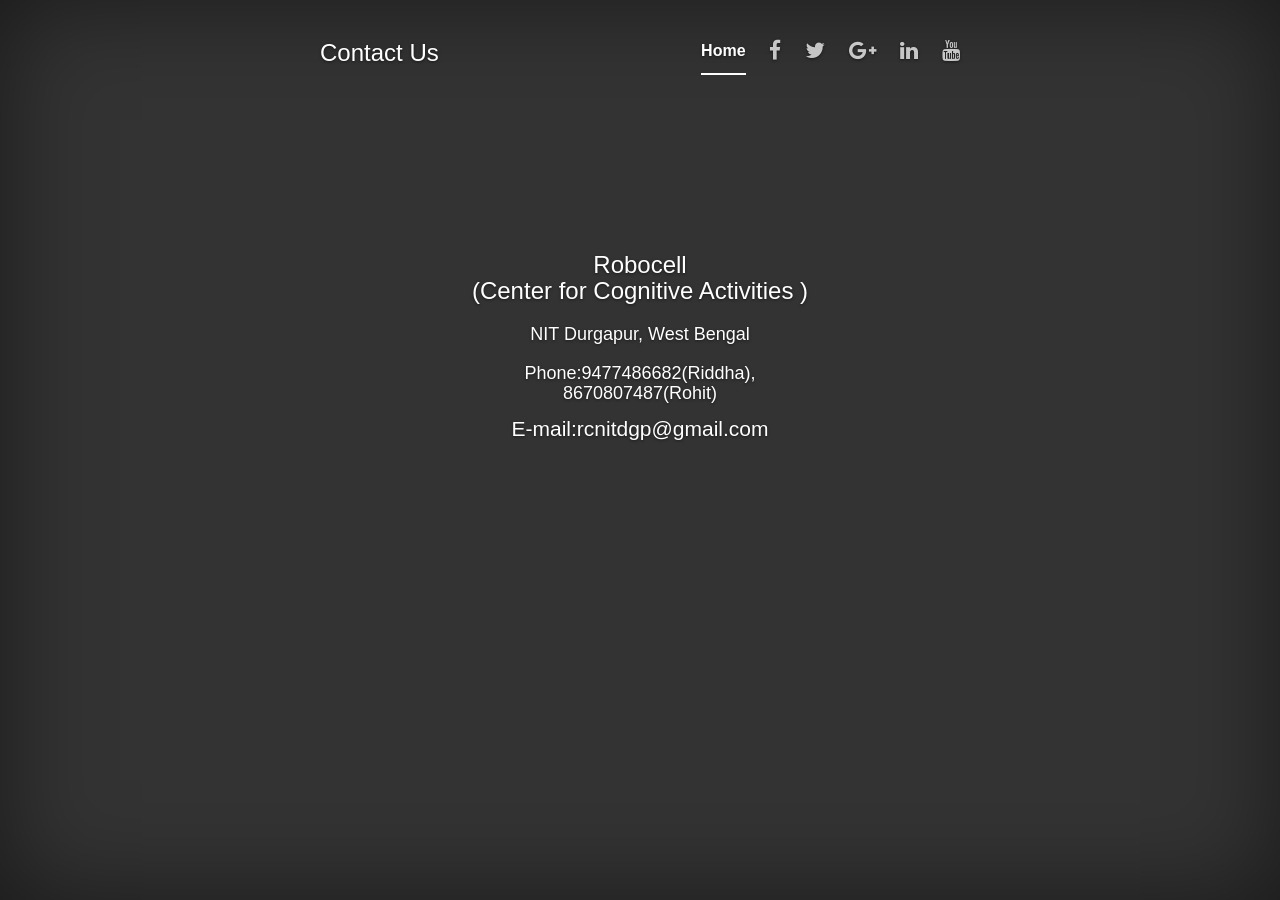
<file: contact-us/contact-us.html>
<!DOCTYPE html>
<html lang="en">
 
 <head>
 
   <meta charset="utf-8">
  
  <meta http-equiv="X-UA-Compatible" content="IE=edge">
 
   <meta name="viewport" content="width=device-width, initial-scale=1">

    <!-- The above 3 meta tags *must* come first in the head; any other head content must come *after* these tags -->


 <meta name="description" content="">
    <meta name="author" content="">

    <link rel="icon" href="../images/icon.jpg">

    
<title>Contact usS</title>


    <!-- Bootstrap core CSS -->
 
   <link href="../dist/css/bootstrap.min.css" rel="stylesheet">


    <!-- IE10 viewport hack for Surface/desktop Windows 8 bug -->
 
   <link href="../assets/css/ie10-viewport-bug-workaround.css" rel="stylesheet">


    <!-- Just for debugging purposes. Don't actually copy these 2 lines! -->

    <!--[if lt IE 9]><script src="../assets/js/ie8-responsive-file-warning.js"></script><![endif]-->

    <script src="../assets/js/ie-emulation-modes-warning.js"></script>

 
   <!-- HTML5 shim and Respond.js for IE8 support of HTML5 elements and media queries -->
 
   <!--[if lt IE 9]>
      <script src="https://oss.maxcdn.com/html5shiv/3.7.2/html5shiv.min.js"></script>
 
     <script src="https://oss.maxcdn.com/respond/1.4.2/respond.min.js"></script>
 
   <![endif]-->

   
 <!-- Custom styles for this template -->
 
   <link href="cover.css" rel="stylesheet">

<link href="../font-awesome-4.6.3/css/font-awesome.css" rel="stylesheet">

     <link href="../bootstrap-social-gh-pages/bootstrap-social.css" rel="stylesheet">
 
  </head>
<body>

<div class="site-wrapper">


      <div class="site-wrapper-inner">


        <div class="cover-container">


          <div class="masthead clearfix">

            <div class="inner">

              <h3 class="masthead-brand">Contact Us</h3>

              <nav>

                <ul class="nav masthead-nav">

                  <li class="active"><a href="../index.html">Home</a></li>

                   <li><a target="_blank" href="https://www.facebook.com/RobomagNITDgp/"><i class="fa fa-lg fa-facebook"></i></a></li>
                <li><a target="_blank " class="disabled" href="#TW"><i class="fa fa-lg fa-twitter"></i></a></li>
                <li><a target="_blank " href="https://plus.google.com/115778928059473819430"><i class="fa fa-lg fa-google-plus"></i></a></li>
                <li><a target="_blank " class="disabled" href="#LIN"><i class="fa fa-lg fa-linkedin" ></i></a></li>
               <li><a target="_blank" class="disabled" href="#YT"><i class="fa fa-lg fa-youtube" ></i></a></li>                               

</ul>

              
</nav>
            
</div>
          
</div>


          <div class="inner cover">

            <h1 class="cover-heading"><h3>Robocell</br>(Center for Cognitive Activities )</h3></h1>

            <p class="lead"><h4>NIT Durgapur, West Bengal</h4></p>
            <p class="lead"><h4>Phone:<a href="callto:+919477486682">9477486682</a>(Riddha),</br><a href="callto:+918670807487">8670807487</a>(Rohit)</h4></p>
            <p class="lead"><a href="mailto:rcnitdgp@gmail.com"<h4>E-mail:rcnitdgp@gmail.com</a></h4></p>
             

<iframe src="https://www.google.com/maps/embed?pb=!1m18!1m12!1m3!1d17398.169449713147!2d87.27400623540456!3d23.54995536676215!2m3!1f0!2f0!3f0!3m2!1i1024!2i768!4f13.1!3m3!1m2!1s0x39f772081cede5e9%3A0x33fb9ccb243dfa5!2sNational+Institute+of+Technology!5e0!3m2!1sen!2sin!4v1467968097018" width="350" height="200" frameborder="0" style="border:0" allowfullscreen></iframe>
                               
                      </div>


          
        </div>


      </div>


    </div>

  

<!-- Bootstrap core JavaScript
    ================================================== -->
  
  <!-- Placed at the end of the document so the pages load faster -->
  
  <script src="https://ajax.googleapis.com/ajax/libs/jquery/1.11.3/jquery.min.js"></script>

    <script>window.jQuery || document.write('<script src="../assets/js/vendor/jquery.min.js"><\/script>')</script>

    <script src="../dist/js/bootstrap.min.js"></script>
 
   <!-- Just to make our placeholder images work. Don't actually copy the next line! -->

    <script src="../assets/js/vendor/holder.min.js"></script>
 
   <!-- IE10 viewport hack for Surface/desktop Windows 8 bug -->
  
  <script src="../assets/js/ie10-viewport-bug-workaround.js"></script>

</script>
</body>

</html>
</file>
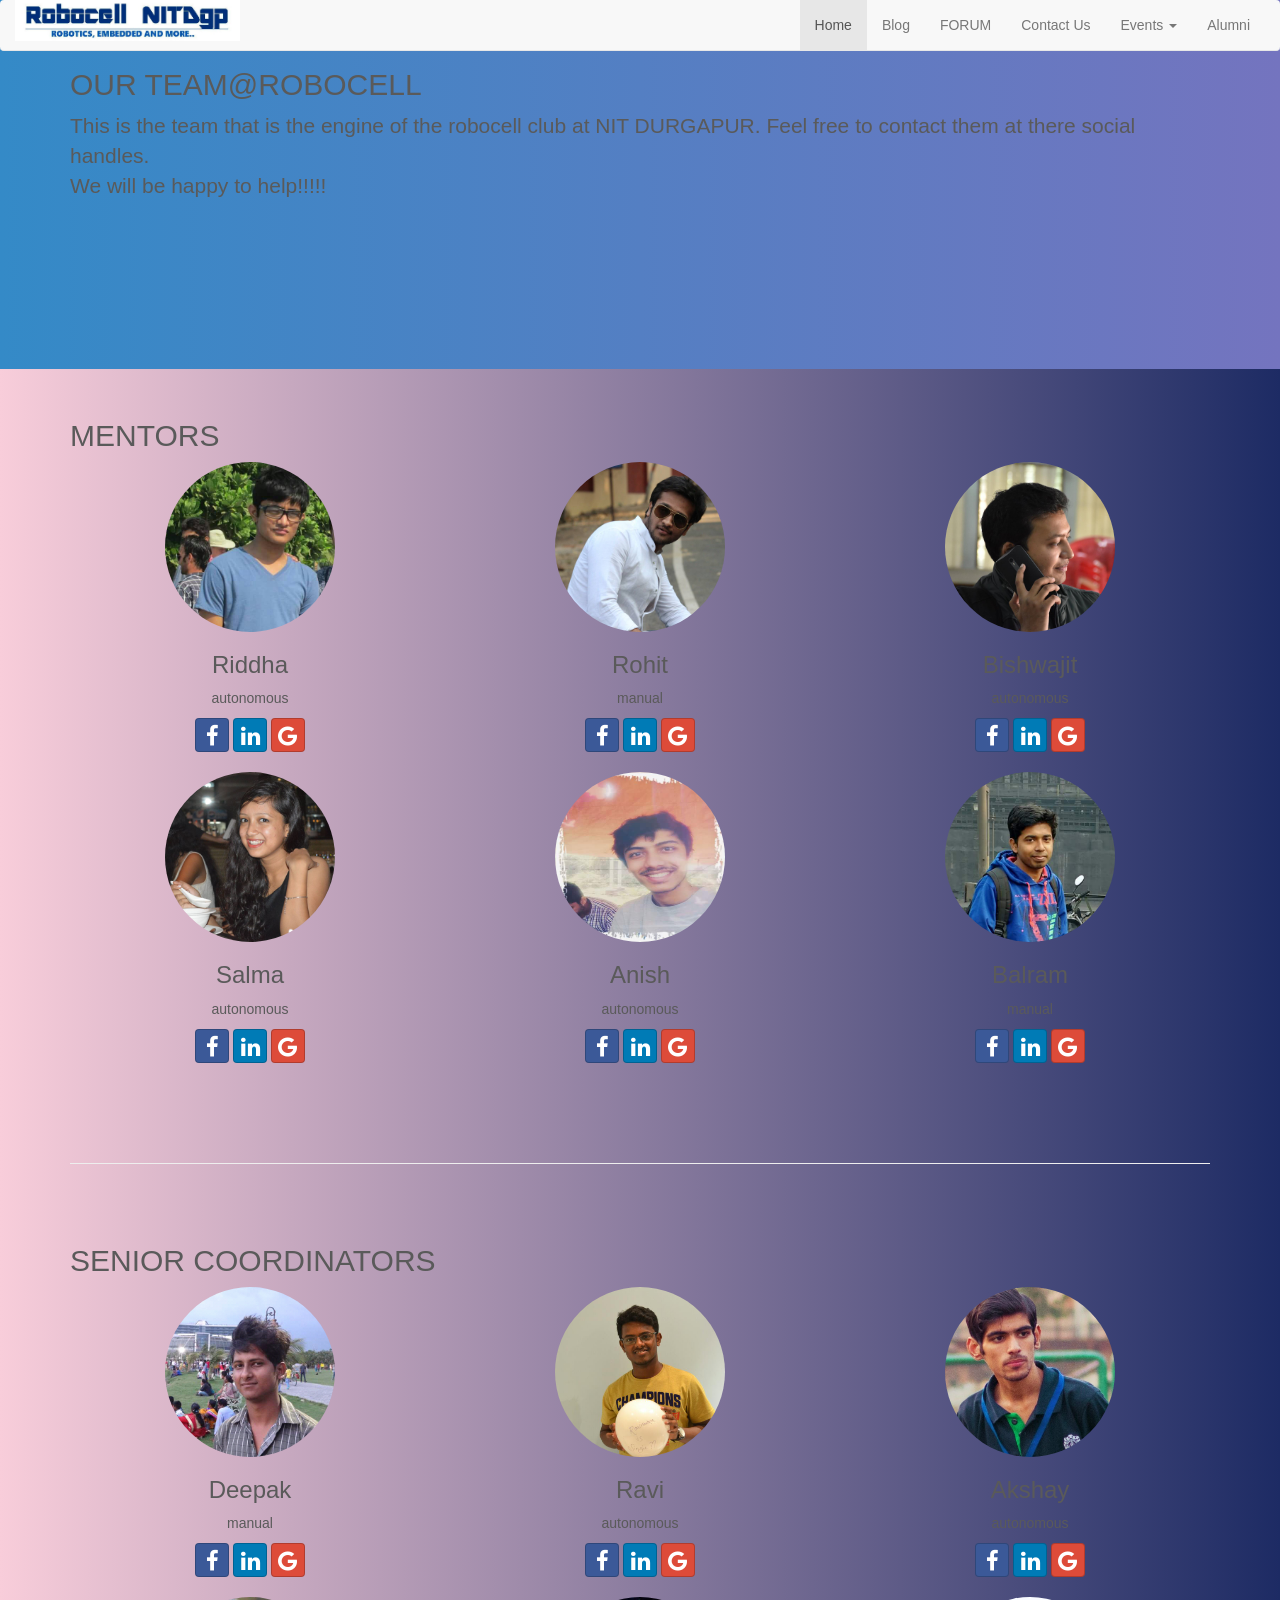
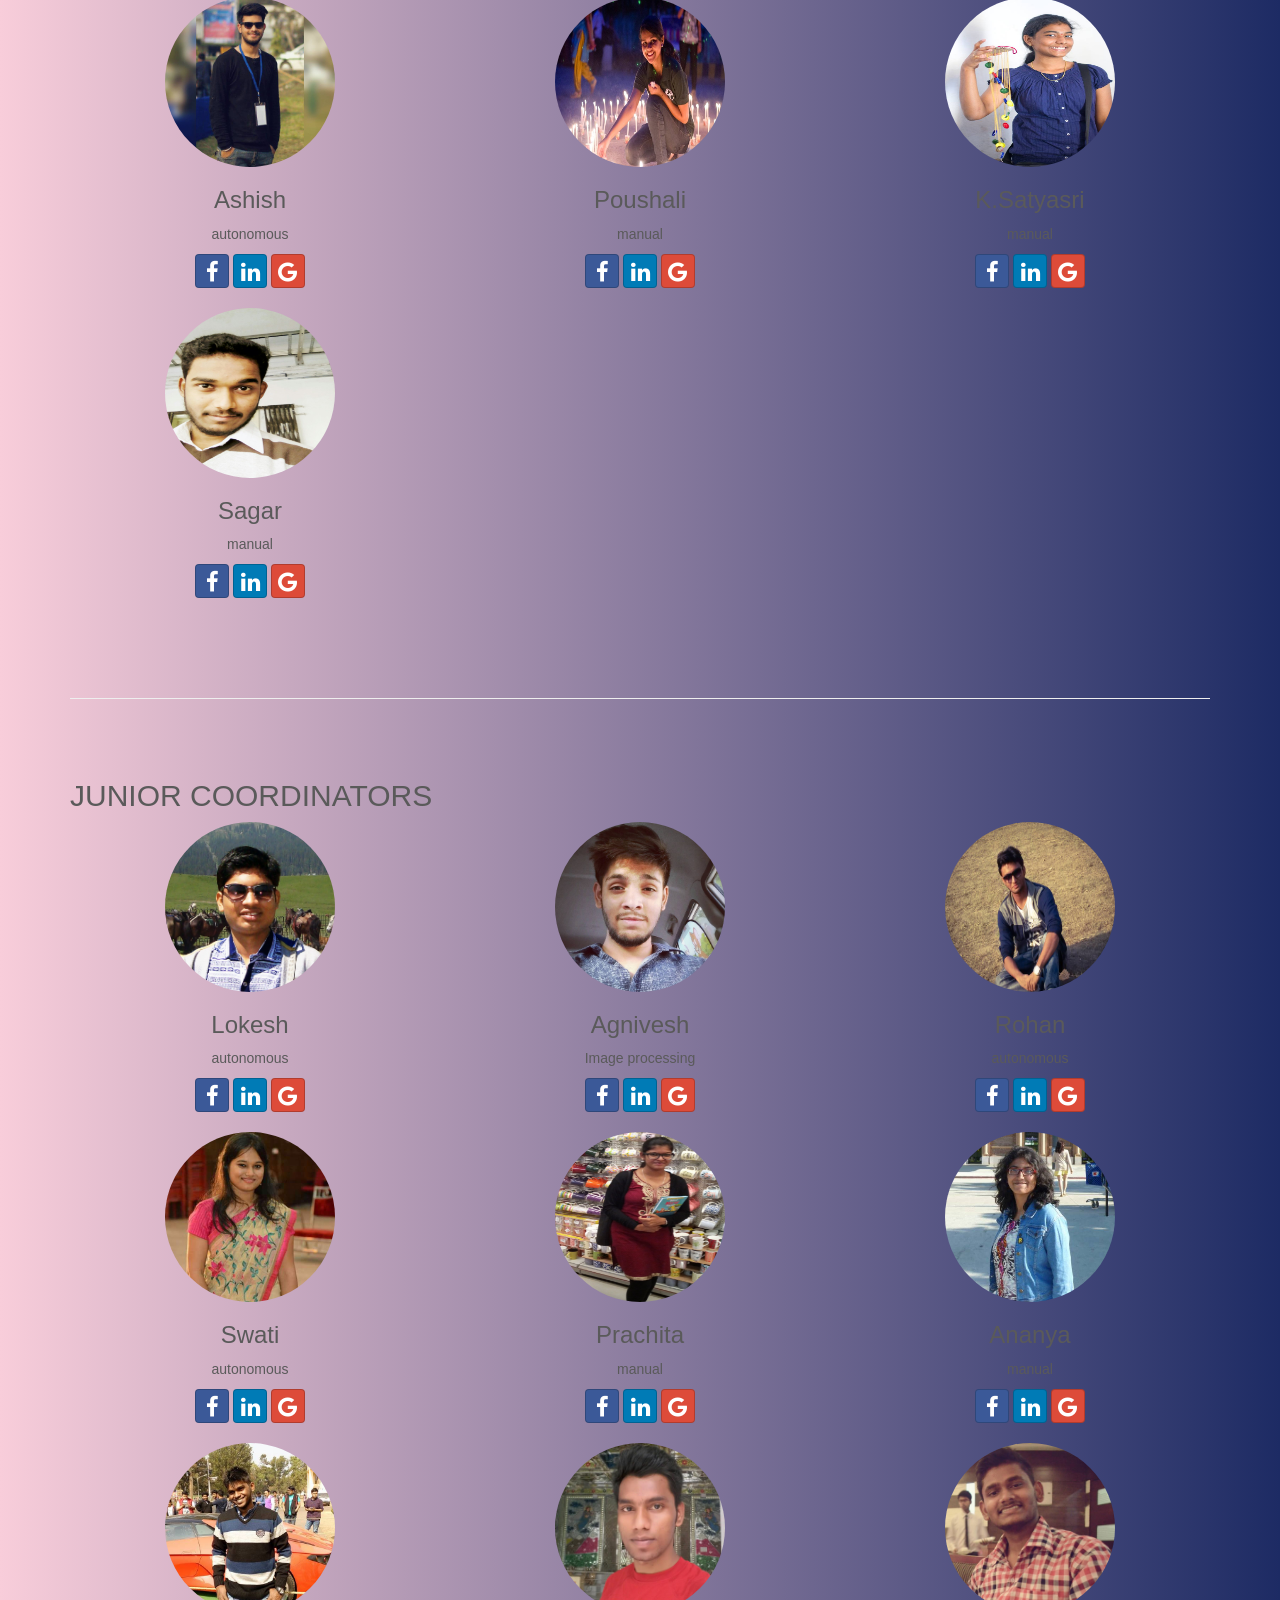
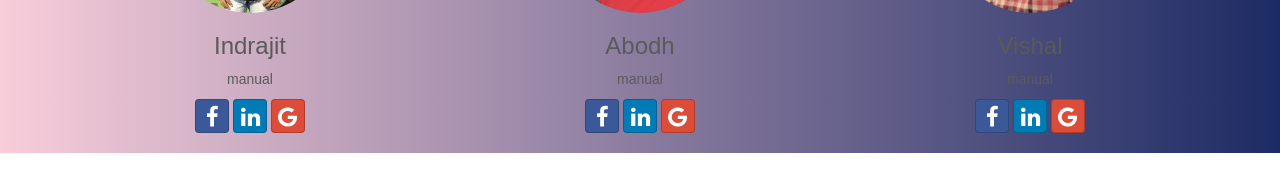
<file: team/team.html>
<!DOCTYPE html>
<html lang="en">
 
 <head>
 
   <meta charset="utf-8">
  
  <meta http-equiv="X-UA-Compatible" content="IE=edge">
 
   <meta name="viewport" content="width=device-width, initial-scale=1">

    <!-- The above 3 meta tags *must* come first in the head; any other head content must come *after* these tags -->


 <meta name="description" content="">
    <meta name="author" content="">

    <link rel="icon" href="../images/icon.jpg">

    
<title>Team@ROBOCELL</title>


    <!-- Bootstrap core CSS -->
 
   <link href="../dist/css/bootstrap.min.css" rel="stylesheet">


    <!-- IE10 viewport hack for Surface/desktop Windows 8 bug -->
 
   <link href="../assets/css/ie10-viewport-bug-workaround.css" rel="stylesheet">


    <!-- Just for debugging purposes. Don't actually copy these 2 lines! -->

    <!--[if lt IE 9]><script src="../assets/js/ie8-responsive-file-warning.js"></script><![endif]-->

    <script src="../assets/js/ie-emulation-modes-warning.js"></script>

 
   <!-- HTML5 shim and Respond.js for IE8 support of HTML5 elements and media queries -->
 
   <!--[if lt IE 9]>
      <script src="https://oss.maxcdn.com/html5shiv/3.7.2/html5shiv.min.js"></script>
 
     <script src="https://oss.maxcdn.com/respond/1.4.2/respond.min.js"></script>
 
   <![endif]-->

   
 <!-- Custom styles for this template -->
 
   <link href="../carousel.css" rel="stylesheet">

<link href="../font-awesome-4.6.3/css/font-awesome.css" rel="stylesheet">

     <link href="../bootstrap-social-gh-pages/bootstrap-social.css" rel="stylesheet">
 
  </head>

<body>
<div id="fb-root"></div>
<script>(function(d, s, id) {
  var js, fjs = d.getElementsByTagName(s)[0];
  if (d.getElementById(id)) return;
  js = d.createElement(s); js.id = id;
  js.src = "//connect.facebook.net/en_GB/sdk.js#xfbml=1&version=v2.6";
  fjs.parentNode.insertBefore(js, fjs);
}(document, 'script', 'facebook-jssdk'));</script>
<div class="navbar-wrapper">
 
     <div class="container">

   
     <nav class="navbar navbar-default navbar-fixed-top">

          <div class="container">
    
        <div class="navbar-header">

              <button type="button" class="navbar-toggle collapsed" data-toggle="collapse" data-target="#navbar" aria-expanded="false" aria-controls="navbar">
 
               <span class="sr-only">Toggle navigation</span>
                
<span class="icon-bar"></span>
 
               <span class="icon-bar"></span>
                
<span class="icon-bar"></span>
             
 </button>
              
<a class="navbar-header" href="#">
 <img style="width:225px;"  src="../images/logo.jpg" ></a>
          
  </div>
          
  <div id="navbar" class="navbar-collapse collapse">
              
<ul class="nav navbar-nav pull-right">
              
  <li class="active"><a href="index.html">Home</a></li>
               
 <li><a target="_blank" href="https://robocelldgp.wordpress.com/">Blog</a></li>
                
<li><a target="_blank" href="https://groups.google.com/forum/embed/?place=forum/ROBOCEL&domain">FORUM</a></li>

<li><a href="#contact us">Contact Us</a></li>
 
<li class="dropdown">
                 
 <a href="#" class="dropdown-toggle" data-toggle="dropdown" role="button" aria-haspopup="true" aria-expanded="false">Events <span class="caret"></span></a>
                 
 <ul class="dropdown-menu">
                  
<li class="dropdown-header">NIT Durgapur</li>
    
<li><a target="_blank "href="#">Workshops</a></li>
                    
<li><a target="_blank" href="#">Robocity'16</a></li>
                    
<li><a target="_blank" href="http://www.arhn.co.in/">Aarohan'17</a></li>
                    
<li role="separator" class="divider"></li>
                    
<li class="dropdown-header">Outside</li>
                    
<li><a target="_blank" href="http://techniche.org/techniche16/">Techniche'16</a></li>
                  
<li><a target="_blank" href="http://www.techfest.org/">Techfest'16</a></li> 
<li><a target="_blank" href="https://ktj.in/">Kshitij'17</a></li> 
</ul>
               
 </li>

<li><a href="#alumni">Alumni</a></li>
             
 </ul>
           
 </div>
        
  </div>
       
 </nav>

      
</div>
   
 </div>


   
<div style="

background: #1D2B64; /* fallback for old browsers */
background: -webkit-linear-gradient(to left, #1D2B64 , #F8CDDA); /* Chrome 10-25, Safari 5.1-6 */
background: linear-gradient(to left, #1D2B64 , #F8CDDA); /* W3C, IE 10+/ Edge, Firefox 16+, Chrome 26+, Opera 12+, Safari 7+ */
">
 <div class="jumbotron" style="



background: #7474BF; /* fallback for old browsers */
background: -webkit-linear-gradient(to left, #7474BF , #348AC7); /* Chrome 10-25, Safari 5.1-6 */
background: linear-gradient(to left, #7474BF , #348AC7); /* W3C, IE 10+/ Edge, Firefox 16+, Chrome 26+, Opera 12+, Safari 7+ */
         
">
  
    <div class="container">
 
       <h2>OUR TEAM@ROBOCELL</h2>

        <p>This is the team that is the engine of the robocell club at NIT DURGAPUR. Feel free to contact them at there social handles.</br> We will be happy to help!!!!!</p>
   
    <iframe src="https://www.facebook.com/plugins/follow.php?href=https%3A%2F%2Fwww.facebook.com%2FRobomagNITDgp&width=100&height=80&layout=standard&size=large&show_faces=true&appId" width="200" height="100" style="border:none;overflow:hidden" scrolling="no" frameborder="0" allowTransparency="true"></iframe>
 </div>
 
   </div>

 
<!-- team goes here-->
   
 <!-- Wrap the rest of the page in another container to center all the content. -->

 
 <div class="container marketing">


<h2>MENTORS</h2>
      <div class="row">
    
    <div class="col-lg-4">
      
    <img class="img-circle" src="../images/riddha.jpg" alt="Generic placeholder image" width="170" height="170">
      
    
     <h3>Riddha</h3>
     
     <p>autonomous</p>
      <a target="_blank" href="https://www.facebook.com/ridz.rossi?fref=ts" class="btn btn-social-icon btn-facebook">
    <span class="fa fa-facebook"></span>
  </a>
 
         <a target="_blank" href="https://www.linkedin.com/in/riddha-manna-662269ab?authType=NAME_SEARCH&authToken=byOH&locale=en_US&trk=tyah&trkInfo=clickedVertical%3Amynetwork%2CclickedEntityId%3A391802474%2CauthType%3ANAME_SEARCH%2Cidx%3A1-1-1%2CtarId%3A1468043026784%2Ctas%3Aridd" class="btn btn-social-icon btn-linkedin">
    <span class="fa fa-linkedin"></span>
  </a>
 
         <a class="btn btn-social-icon btn-google">
    <span class="fa fa-google"></span>
  </a>
       </div><!-- /.col-lg-4-->
  
      <div class="col-lg-4">
 
         <img class="img-circle" src="../images/rohit.jpg" alt="Generic placeholder image" width="170" height="170">
      
    
     <h3>Rohit</h3>
     
     <p>manual</p>
         <a target="_blank" href="https://www.facebook.com/rohitkumar.jana" class="btn btn-social-icon btn-facebook">
    <span class="fa fa-facebook"></span>
  </a>
 
         <a class="btn btn-social-icon btn-linkedin">
    <span class="fa fa-linkedin"></span>
  </a>
 
         <a class="btn btn-social-icon btn-google">
    <span class="fa fa-google"></span>
  </a>
       </div><!-- /.col-lg-4-->

<div class="col-lg-4">
<img class="img-circle" src="../images/bishwajit.jpg" alt="Generic placeholder image" width="170" height="170">
      
    
     <h3>Bishwajit</h3>
     
     <p>autonomous</p>
         <a target="_blank" href="https://www.facebook.com/bishwo.saha?fref=ts" class="btn btn-social-icon btn-facebook">
    <span class="fa fa-facebook"></span>
  </a>
 
         <a target="_blank" href="https://www.linkedin.com/in/bishwajitsaha?authType=NAME_SEARCH&authToken=7F3r&locale=en_US&trk=tyah&trkInfo=clickedVertical%3Amynetwork%2CclickedEntityId%3A185146360%2CauthType%3ANAME_SEARCH%2Cidx%3A1-1-1%2CtarId%3A1468043344468%2Ctas%3Abish" class="btn btn-social-icon btn-linkedin">
    <span class="fa fa-linkedin"></span>
  </a>
 
         <a class="btn btn-social-icon btn-google">
    <span class="fa fa-google"></span>
  </a>
</div>

 
</div><!-- /.row -->


 
 <div class="row">
    
    <div class="col-lg-4">
      
    <img class="img-circle" src="../images/salma.jpg" alt="Generic placeholder image" width="170" height="170">
      
    
     <h3>Salma</h3>
     
     <p>autonomous</p>
         <a target="_blank" href="https://www.facebook.com/salma.begum.180625?fref=ts" class="btn btn-social-icon btn-facebook">
    <span class="fa fa-facebook"></span>
  </a>
 
         <a target="_blank" href="https://www.linkedin.com/in/salma-begum-2ba3b099?authType=NAME_SEARCH&authToken=YjFg&locale=en_US&trk=tyah&trkInfo=clickedVertical%3Amynetwork%2CclickedEntityId%3A350335150%2CauthType%3ANAME_SEARCH%2Cidx%3A1-1-1%2CtarId%3A1468043440268%2Ctas%3Asalma" class="btn btn-social-icon btn-linkedin">
    <span class="fa fa-linkedin"></span>
  </a>
 
         <a class="btn btn-social-icon btn-google">
    <span class="fa fa-google"></span>
  </a> 
      </div><!-- /.col-lg-4 -->
    
    <div class="col-lg-4">
 
         <img class="img-circle" src="../images/anish.jpg" alt="Generic placeholder image" width="170" height="170">
      
    
     <h3>Anish</h3>
     
     <p>autonomous</p>
         <a target="_blank" href="https://www.facebook.com/anishpandey95?fref=ts" class="btn btn-social-icon btn-facebook">
    <span class="fa fa-facebook"></span>
  </a>
 
         <a target="_blank" href="https://www.linkedin.com/in/anish-pandey-ba9b2887?authType=NAME_SEARCH&authToken=Nu-6&locale=en_US&trk=tyah&trkInfo=clickedVertical%3Amynetwork%2CclickedEntityId%3A310350513%2CauthType%3ANAME_SEARCH%2Cidx%3A1-1-1%2CtarId%3A1468043606148%2Ctas%3Aanish" class="btn btn-social-icon btn-linkedin">
    <span class="fa fa-linkedin"></span>
  </a>
 
         <a class="btn btn-social-icon btn-google">
    <span class="fa fa-google"></span>
  </a>
 
       </div><!-- /.col-lg-4-->

 <div class="col-lg-4">
<img class="img-circle" src="../images/balram.jpg" alt="Generic placeholder image" width="170" height="170">
      
    
     <h3>Balram</h3>
     
     <p>manual</p>
         <a target="_blank" href="https://www.facebook.com/balram.sarkar.75?fref=ts" class="btn btn-social-icon btn-facebook">
    <span class="fa fa-facebook"></span>
  </a>
 
         <a class="btn btn-social-icon btn-linkedin">
    <span class="fa fa-linkedin"></span>
  </a>
 
         <a class="btn btn-social-icon btn-google">
    <span class="fa fa-google"></span>
  </a>
</div>
</div><!-- /.row -->


 
<hr class="featurette-divider">
<h2>SENIOR COORDINATORS</H2>
     <div class="row">
    
    <div class="col-lg-4">
      
    <img class="img-circle" src="../images/deepak.jpg" alt="Generic placeholder image" width="170" height="170">
      
    
     <h3>Deepak</h3>
     
     <p>manual</p>
         <a target="_blank" href="https://www.facebook.com/cool.snghdeepak?fref=ts" class="btn btn-social-icon btn-facebook">
    <span class="fa fa-facebook"></span>
  </a>
 
         <a target="_blank" href="https://www.linkedin.com/in/deepak-kumar-singh-040967109?authType=NAME_SEARCH&authToken=nE9e&locale=en_US&trk=tyah&trkInfo=clickedVertical%3Amynetwork%2CclickedEntityId%3A459231600%2CauthType%3ANAME_SEARCH%2Cidx%3A1-1-1%2CtarId%3A1468043800130%2Ctas%3Adeepa" class="btn btn-social-icon btn-linkedin">
    <span class="fa fa-linkedin"></span>
  </a>
 
         <a class="btn btn-social-icon btn-google">
    <span class="fa fa-google"></span>
  </a>
       </div><!-- /.col-lg-4-->
  
      <div class="col-lg-4">
 
         <img class="img-circle" src="../images/ravi.jpg" alt="Generic placeholder image" width="170" height="170">
      
    
     <h3>Ravi</h3>
     
     <p>autonomous</p>
         <a target="_blank" href="https://www.facebook.com/saiteja.ravi.7?fref=ts" class="btn btn-social-icon btn-facebook">
    <span class="fa fa-facebook"></span>
  </a>
 
         <a class="btn btn-social-icon btn-linkedin">
    <span class="fa fa-linkedin"></span>
  </a>
 
         <a class="btn btn-social-icon btn-google">
    <span class="fa fa-google"></span>
  </a>
       </div><!-- /.col-lg-4-->

<div class="col-lg-4">
<img class="img-circle" src="../images/akshay.jpg" alt="Generic placeholder image" width="170" height="170">
      
    
     <h3>Akshay</h3>
     
     <p>autonomous</p>
         <a target="_blank" href="https://www.facebook.com/profile.php?id=100010479763458&fref=ts" class="btn btn-social-icon btn-facebook">
    <span class="fa fa-facebook"></span>
  </a>
 
         <a target="_blank" href="https://www.linkedin.com/in/akshaybajpai31?authType=NAME_SEARCH&authToken=_VvR&locale=en_US&trk=tyah&trkInfo=clickedVertical%3Amynetwork%2CclickedEntityId%3A443618667%2CauthType%3ANAME_SEARCH%2Cidx%3A1-1-1%2CtarId%3A1468044115791%2Ctas%3Aaksha" class="btn btn-social-icon btn-linkedin">
    <span class="fa fa-linkedin"></span>
  </a>
 
         <a class="btn btn-social-icon btn-google">
    <span class="fa fa-google"></span>
  </a>
</div>

 
</div><!-- /.row -->


 
 <div class="row">
    
    <div class="col-lg-4">
      
    <img class="img-circle" src="../images/ashish.jpg" alt="Generic placeholder image" width="170" height="170">
      
    
     <h3>Ashish</h3>
     
     <p>autonomous</p>
         <a target="_blank" href="https://www.facebook.com/profile.php?id=100008172250169&fref=ts" class="btn btn-social-icon btn-facebook">
    <span class="fa fa-facebook"></span>
  </a>
 
         <a target="_blank" href="https://www.linkedin.com/in/ashish-arora-2a9416119?authType=NAME_SEARCH&authToken=K3pO&locale=en_US&trk=tyah&trkInfo=clickedVertical%3Amynetwork%2CclickedEntityId%3A493714209%2CauthType%3ANAME_SEARCH%2Cidx%3A1-2-2%2CtarId%3A1468044176180%2Ctas%3Aashis" class="btn btn-social-icon btn-linkedin">
    <span class="fa fa-linkedin"></span>
  </a>
 
         <a class="btn btn-social-icon btn-google">
    <span class="fa fa-google"></span>
  </a> 
      </div><!-- /.col-lg-4 -->
    
    <div class="col-lg-4">
 
         <img class="img-circle" src="../images/poushali.jpg" alt="Generic placeholder image" width="170" height="170">
      
    
     <h3>Poushali</h3>
     
     <p>manual</p>
         <a target="_blank" href="https://www.facebook.com/poushali.samadder?fref=ts" class="btn btn-social-icon btn-facebook">
    <span class="fa fa-facebook"></span>
  </a>
 
         <a class="btn btn-social-icon btn-linkedin">
    <span class="fa fa-linkedin"></span>
  </a>
 
         <a class="btn btn-social-icon btn-google">
    <span class="fa fa-google"></span>
  </a>
 
       </div><!-- /.col-lg-4-->

 <div class="col-lg-4">
<img class="img-circle" src="../images/satyasri.jpg" alt="Generic placeholder image" width="170" height="170">
      
    
     <h3>K.Satyasri</h3>
     
     <p>manual</p>
         <a target="_blank" href="https://www.facebook.com/profile.php?id=100009100640796&fref=ts" class="btn btn-social-icon btn-facebook">
    <span class="fa fa-facebook"></span>
  </a>
 
         <a class="btn btn-social-icon btn-linkedin">
    <span class="fa fa-linkedin"></span>
  </a>
 
         <a class="btn btn-social-icon btn-google">
    <span class="fa fa-google"></span>
  </a>
</div>
</div><!-- /.row -->


 
 
<div class="row">

<div class="col-lg-4">    
    <img class="img-circle" src="../images/sagar.jpg" alt="Generic placeholder image" width="170" height="170">
      
    
     <h3>Sagar</h3>
     
     <p>manual</p>
         <a target="_blank" href="https://www.facebook.com/sagar.bavaskar1?fref=ts" class="btn btn-social-icon btn-facebook">
    <span class="fa fa-facebook"></span>
  </a>
 
         <a target="_blank" href="https://www.linkedin.com/in/sagar-bavaskar-03aa39121?authType=NAME_SEARCH&authToken=Tyat&locale=en_US&trk=tyah&trkInfo=clickedVertical%3Amynetwork%2CclickedEntityId%3A507197422%2CauthType%3ANAME_SEARCH%2Cidx%3A1-2-2%2CtarId%3A1468044364346%2Ctas%3Asagar%20ba" class="btn btn-social-icon btn-linkedin">
    <span class="fa fa-linkedin"></span>
  </a>
 
         <a class="btn btn-social-icon btn-google">
    <span class="fa fa-google"></span>
  </a>
</div> 
    </div><!-- /.row -->


 
<hr class="featurette-divider">
<h2>JUNIOR COORDINATORS</h2>
<div class="row">
    
    <div class="col-lg-4">
      
    <img class="img-circle" src="../images/lokesh.jpg" alt="Generic placeholder image" width="170" height="170">
      
    
     <h3>Lokesh</h3>
     
     <p>autonomous</p>
         <a target="_blank" href="https://m.facebook.com/lokeshkvn" class="btn btn-social-icon btn-facebook">
    <span class="fa fa-facebook"></span>
  </a>
 
         <a target="_blank" href="https://www.linkedin.com/start/join?trk=login_reg_redirect&session_redirect=https%3A%2F%2Fwww.linkedin.com%2Fprofile%2Fview%3Fid%3D508222557" class="btn btn-social-icon btn-linkedin">
    <span class="fa fa-linkedin"></span>
  </a>
 
         <a target="_blank" href="lokeshnandanwar150@gmail.com" class="btn btn-social-icon btn-google">
    <span class="fa fa-google"></span>
  </a>
       </div><!-- /.col-lg-4-->
  
      <div class="col-lg-4">
 
         <img class="img-circle" src="../images/agnivesh.jpg" alt="Generic placeholder image" width="170" height="170">
      
    
     <h3>Agnivesh</h3>
     
     <p>Image processing</p>
         <a target="_blank" href="https://www.facebook.com/agnivesh.adhikari?fref=ts" class="btn btn-social-icon btn-facebook">
    <span class="fa fa-facebook"></span>
  </a>
 
         <a target="_blank" href="https://www.linkedin.com/in/agnivesh-adhikari-512863122?authType=NAME_SEARCH&authToken=GawP&locale=en_US&trk=tyah&trkInfo=clickedVertical%3Amynetwork%2CclickedEntityId%3A509738270%2CauthType%3ANAME_SEARCH%2Cidx%3A1-1-1%2CtarId%3A1468044609519%2Ctas%3Aagnivesh%20ad" class="btn btn-social-icon btn-linkedin">
    <span class="fa fa-linkedin"></span>
  </a>
 
         <a class="btn btn-social-icon btn-google">
    <span class="fa fa-google"></span>
  </a>
       </div><!-- /.col-lg-4-->

<div class="col-lg-4">
<img class="img-circle" src="../images/rohan.jpg" alt="Generic placeholder image" width="170" height="170">
      
    
     <h3>Rohan</h3>
     
     <p>autonomous</p>
         <a target="_blank" href="https://www.facebook.com/rohan.chaudhury.16?fref=ts" class="btn btn-social-icon btn-facebook">
    <span class="fa fa-facebook"></span>
  </a>
 
         <a target="_blank" href="https://www.linkedin.com/in/chaudhury-rohan?authType=NAME_SEARCH&authToken=ACEG&locale=en_US&trk=tyah&trkInfo=clickedVertical%3Amynetwork%2CclickedEntityId%3A507125364%2CauthType%3ANAME_SEARCH%2Cidx%3A1-3-3%2CtarId%3A1468044683614%2Ctas%3Arohan%20chaudhury" class="btn btn-social-icon btn-linkedin">
    <span class="fa fa-linkedin"></span>
  </a>
 
         <a class="btn btn-social-icon btn-google">
    <span class="fa fa-google"></span>
  </a>
</div>

 
</div><!-- /.row -->


 
 <div class="row">
    
    <div class="col-lg-4">
      
    <img class="img-circle" src="../images/swati.jpg" alt="Generic placeholder image" width="170" height="170">
      
    
     <h3>Swati</h3>
     
     <p>autonomous</p>
         <a target="_blank" href="https://www.facebook.com/swati.kanchan.967?fref=ts&ref=br_tf&qsefr=1" class="btn btn-social-icon btn-facebook">
    <span class="fa fa-facebook"></span>
  </a>
 
         <a class="btn btn-social-icon btn-linkedin">
    <span class="fa fa-linkedin"></span>
  </a>
 
         <a class="btn btn-social-icon btn-google">
    <span class="fa fa-google"></span>
  </a> 
      </div><!-- /.col-lg-4 -->
    
    <div class="col-lg-4">
 
         <img class="img-circle" src="../images/prachita.jpg" alt="Generic placeholder image" width="170" height="170">
      
    
     <h3>Prachita</h3>
     
     <p>manual</p>
         <a target="_blank" href="https://www.facebook.com/prachita.chaurasia?fref=ts" class="btn btn-social-icon btn-facebook">
    <span class="fa fa-facebook"></span>
  </a>
 
         <a class="btn btn-social-icon btn-linkedin">
    <span class="fa fa-linkedin"></span>
  </a>
 
         <a class="btn btn-social-icon btn-google">
    <span class="fa fa-google"></span>
  </a>
 
       </div><!-- /.col-lg-4-->

 <div class="col-lg-4">
<img class="img-circle" src="../images/ananya.jpg" alt="Generic placeholder image" width="170" height="170">
      
    
     <h3>Ananya</h3>
     
     <p>manual</p>
         <a target="_blank" href="https://www.facebook.com/ananya.ghosh.3152?fref=ts" class="btn btn-social-icon btn-facebook">
    <span class="fa fa-facebook"></span>
  </a>
 
         <a class="btn btn-social-icon btn-linkedin">
    <span class="fa fa-linkedin"></span>
  </a>
 
         <a class="btn btn-social-icon btn-google">
    <span class="fa fa-google"></span>
  </a>
</div>
</div><!-- /.row -->


 
 <div class="row">
    
    <div class="col-lg-4">
      
    <img class="img-circle" src="../images/indrajeet.jpg" alt="Generic placeholder image" width="170" height="170">
      
    
     <h3>Indrajit</h3>
     
     <p>manual</p>
         <a target="_blank" href="https://www.facebook.com/indrajeetgajbhiye?fref=ts" class="btn btn-social-icon btn-facebook">
    <span class="fa fa-facebook"></span>
  </a>
 
         <a class="btn btn-social-icon btn-linkedin">
    <span class="fa fa-linkedin"></span>
  </a>
 
         <a class="btn btn-social-icon btn-google">
    <span class="fa fa-google"></span>
  </a> 
      </div><!-- /.col-lg-4 -->
    
    <div class="col-lg-4">
 
         <img class="img-circle" src="../images/abodh.jpg" alt="Generic placeholder image" width="170" height="170">
      
    
     <h3>Abodh</h3>
     
     <p>manual</p>
         <a target="_blank" href="https://www.facebook.com/abodh.prasad?fref=ts" class="btn btn-social-icon btn-facebook">
    <span class="fa fa-facebook"></span>
  </a>
 
         <a class="btn btn-social-icon btn-linkedin">
    <span class="fa fa-linkedin"></span>
  </a>
 
         <a class="btn btn-social-icon btn-google">
    <span class="fa fa-google"></span>
  </a>
 
       </div><!-- /.col-lg-4-->

 <div class="col-lg-4">
<img class="img-circle" src="../images/vishal.jpg" alt="Generic placeholder image" width="170" height="170">
      
    
     <h3>Vishal</h3>
     
     <p>manual</p>
         <a target="_blank" href="https://www.facebook.com/versatile.vishal.9?fref=ts" class="btn btn-social-icon btn-facebook">
    <span class="fa fa-facebook"></span>
  </a>
 
         <a class="btn btn-social-icon btn-linkedin">
    <span class="fa fa-linkedin"></span>
  </a>
 
         <a class="btn btn-social-icon btn-google">
    <span class="fa fa-google"></span>
  </a>
</div>
</div><!-- /.row -->


 
</div>   
</div> 
<!-- Bootstrap core JavaScript
    ================================================== -->
  
  <!-- Placed at the end of the document so the pages load faster -->
  
  <script src="https://ajax.googleapis.com/ajax/libs/jquery/1.11.3/jquery.min.js"></script>

    <script>window.jQuery || document.write('<script src="../assets/js/vendor/jquery.min.js"><\/script>')</script>

    <script src="../dist/js/bootstrap.min.js"></script>
 
   <!-- Just to make our placeholder images work. Don't actually copy the next line! -->

    <script src="../assets/js/vendor/holder.min.js"></script>
 
   <!-- IE10 viewport hack for Surface/desktop Windows 8 bug -->
  
  <script src="../assets/js/ie10-viewport-bug-workaround.js"></script>

</script>
</body>

</html>
</file>
<file: carousel.css>
/* GLOBAL STYLES
-------------------------------------------------- */
/* Padding below the footer and lighter body text */

body {
  padding-bottom: 40px;
  color: #5a5a5a;
}


/* CUSTOMIZE THE NAVBAR
-------------------------------------------------- */

/* Special class on .container surrounding .navbar, used for positioning it into place. */
.navbar-wrapper {
  position: absolute;
  top: 0;
  right: 0;
  left: 0;
  z-index: 20;
}

/* Flip around the padding for proper display in narrow viewports */
.navbar-wrapper > .container {
  padding-right: 0;
  padding-left: 0;
}
.navbar-wrapper .navbar {
  padding-right: 15px;
  padding-left: 15px;
}
.navbar-wrapper .navbar .container {
  width: auto;
}


/* CUSTOMIZE THE CAROUSEL
-------------------------------------------------- */

/* Carousel base class */
.carousel {
  height: 500px;
  margin-bottom: 60px;
}
/* Since positioning the image, we need to help out the caption */
.carousel-caption {
  z-index: 10;
}

/* Declare heights because of positioning of img element */
.carousel .item {
  height: 500px;
  background-color: #777;
}
.carousel-inner > .item > img {
  position: absolute;
  top: 0;
  left: 0;
  min-width: 100%;
  height: 500px;
}


/* MARKETING CONTENT
-------------------------------------------------- */

/* Center align the text within the three columns below the carousel */
.marketing .col-lg-4 {
  margin-bottom: 20px;
  text-align: center;
}
.marketing h2 {
  font-weight: normal;
}
.marketing .col-lg-4 p {
  margin-right: 10px;
  margin-left: 10px;
}


/* Featurettes
------------------------- */

.featurette-divider {
  margin: 80px 0; /* Space out the Bootstrap <hr> more */
}

/* Thin out the marketing headings */
.featurette-heading {
  font-weight: 300;
  line-height: 1;
  letter-spacing: -1px;
}


/* RESPONSIVE CSS
-------------------------------------------------- */

@media (min-width: 768px) {
  /* Navbar positioning foo */
  .navbar-wrapper {
    margin-top: 20px;
  }
  .navbar-wrapper .container {
    padding-right: 15px;
    padding-left: 15px;
  }
  .navbar-wrapper .navbar {
    padding-right: 0;
    padding-left: 0;
  }

  /* The navbar becomes detached from the top, so we round the corners */
  .navbar-wrapper .navbar {
    border-radius: 4px;
  }

  /* Bump up size of carousel content */
  .carousel-caption p {
    margin-bottom: 20px;
    font-size: 21px;
    line-height: 1.4;
  }

  .featurette-heading {
    font-size: 50px;
  }
}

@media (min-width: 992px) {
  .featurette-heading {
    margin-top: 120px;
  }
}
</file>
<file: bootstrap-social-gh-pages/assets/css/docs.css>
body{font-weight:300;-webkit-font-smoothing:antialiased}
h2{text-align:center;font-weight:300}
.btn-social-icon{margin-bottom:4px}
.jumbotron{position:relative;font-size:16px;color:#fff;color:rgba(255,255,255,0.75);text-align:center;border-radius:0;padding-bottom:80px;background-image:-webkit-linear-gradient(left, #720e9e 0, #dd4b39 100%);background-image:-o-linear-gradient(left, #720e9e 0, #dd4b39 100%);background-image:linear-gradient(to right, #720e9e 0, #dd4b39 100%);background-repeat:repeat-x;filter:progid:DXImageTransform.Microsoft.gradient(startColorstr='#ff720e9e', endColorstr='#ffdd4b39', GradientType=1)}.jumbotron h1{margin-bottom:15px;font-weight:300;letter-spacing:-1px;color:#fff}
.jumbotron iframe{width:100px !important;height:20px !important;border:none;overflow:hidden;margin:2px}
.jumbotron p a,.jumbotron .jumbotron-links a{font-weight:500;color:#fff}
.jumbotron .jumbotron-links{margin-top:15px;margin-bottom:0;padding-left:0;list-style:none;font-size:14px}.jumbotron .jumbotron-links li{display:inline}
.jumbotron .jumbotron-links li+li{margin-left:20px}
.jumbotron .bottom{position:absolute;bottom:0;left:0;right:0;padding:18px;background-color:rgba(0,0,0,0.2)}
.btn-outline{margin-top:15px;margin-bottom:15px;padding:18px 24px;font-size:inherit;font-weight:500;color:#fff;background-color:transparent;border-color:#fff;border-color:rgba(255,255,255,0.5);transition:all .1s ease-in-out}.btn-outline:hover,.btn-outline:active{color:#720e9e;background-color:#fff;border-color:#fff}
.how-to{padding:20px}.how-to h2{text-align:center}
.how-to li{font-size:21px;line-height:1.7;margin-top:20px}.how-to li p{font-size:16px;color:#555}
.how-to code{font-size:85%;word-wrap:break-word;white-space:normal}
footer{text-align:center;opacity:.8;padding:50px;background-image:-webkit-linear-gradient(left, #dd4b39 0, #720e9e 100%);background-image:-o-linear-gradient(left, #dd4b39 0, #720e9e 100%);background-image:linear-gradient(to right, #dd4b39 0, #720e9e 100%);background-repeat:repeat-x;filter:progid:DXImageTransform.Microsoft.gradient(startColorstr='#ffdd4b39', endColorstr='#ff720e9e', GradientType=1)}footer a{color:#fff}footer a:hover{color:#fff}
.links{margin:0;list-style:none;padding-left:0}.links li{display:inline;padding:0 10px}
.social-class .social-hex{font-family:Monaco,Menlo,Consolas,"Courier New",monospace;font-size:10px;opacity:.3;float:right}
.social-class li{margin-bottom:4px}.social-class li:hover .social-hex{opacity:1}
.social-class li:hover code{background-color:#e8e8ee}
.social-class code{cursor:default}
</file>
<file: alumni/alumni.css>
.hovereffect {
  width: 100%;
  height: 100%;
  float: left;
  overflow: hidden;
  position: relative;
  text-align: center;
  cursor: default;
}

.hovereffect .overlay {
  width: 100%;
  height: 100%;
  position: absolute;
  overflow: hidden;
  top: 0;
  left: 0;
}

.hovereffect img {
  display: block;
  position: relative;
  -webkit-transform: scale(1.1);
  -ms-transform: scale(1.1);
  transform: scale(1.1);
  -webkit-transition: all 0.35s;
  transition: all 0.35s;
}

.hovereffect:hover img {
  -webkit-transform: scale(1);
  -ms-transform: scale(1);
  transform: scale(1);
  filter: url('data:image/svg+xml;charset=utf-8,<svg xmlns="http://www.w3.org/2000/svg"><filter id="filter"><feComponentTransfer color-interpolation-filters="sRGB"><feFuncR type="linear" slope="0.7" /><feFuncG type="linear" slope="0.7" /><feFuncB type="linear" slope="0.7" /></feComponentTransfer></filter></svg>#filter');
  filter: brightness(0.7);
  -webkit-filter: brightness(0.7);
}

.hovereffect h2 {
  text-transform: uppercase;
  color: #fff;
  text-align: center;
  font-size: 17px;
  padding: 10px;
  width: 100%;
}

.hovereffect:hover h2 {
  opacity: 0;
  filter: alpha(opacity=0);
  -webkit-transform: translate3d(-50%,-50%,0) scale3d(0.8,0.8,1);
  transform: translate3d(-50%,-50%,0) scale3d(0.8,0.8,1);
}

.hovereffect a.info {
  display: inline-block;
  text-decoration: none;
  padding: 7px 14px;
  text-transform: uppercase;
  color: #fff;
  border: 1px solid #fff;
  margin: 50px 0 0 0;
  background-color: transparent;
}

.hovereffect a.info:hover {
  box-shadow: 0 0 5px #fff;
}

.hovereffect .rotate {
  -webkit-transform: rotate(-45deg);
  -ms-transform: rotate(-45deg);
  transform: rotate(-45deg);
  width: 100%;
  height: 100%;
  position: absolute;
}

.hovereffect hr {
  width: 50%;
  opacity: 0;
  filter: alpha(opacity=0);
}

.hovereffect  hr:nth-child(2) {
  -webkit-transform: translate3d(-50%,-50%,0) rotate(0deg) scale3d(0,0,1);
  transform: translate3d(-50%,-50%,0) rotate(0deg) scale3d(0,0,1);
}

.hovereffect  hr:nth-child(3) {
  -webkit-transform: translate3d(-50%,-50%,0) rotate(90deg) scale3d(0,0,1);
  transform: translate3d(-50%,-50%,0) rotate(90deg) scale3d(0,0,1);
}

.hovereffect h2, .hovereffect hr {
  position: absolute;
  top: 50%;
  left: 50%;
  -webkit-transition: opacity 0.35s, -webkit-transform 0.35s;
  transition: opacity 0.35s, transform 0.35s;
  -webkit-transform: translate3d(-50%,-50%,0);
  transform: translate3d(-50%,-50%,0);
  -webkit-transform-origin: 50%;
  -ms-transform-origin: 50%;
  transform-origin: 50%;
  background-color: transparent;
  margin: 0px;
}

.group1, .group2 {
  left: 50%;
  position: absolute;
  -webkit-transition: opacity 0.35s, -webkit-transform 0.35s;
  transition: opacity 0.35s, transform 0.35s;
  -webkit-transform: translate3d(-50%,-50%,0);
  transform: translate3d(-50%,-50%,0);
  -webkit-transform-origin: 50%;
  -ms-transform-origin: 50%;
  transform-origin: 50%;
  background-color: transparent;
  margin: 0px;
  padding: 0px;
}

.group1 {
  top: 40%;
}

.group2 {
  top: 60%;
}

.hovereffect p {
  width: 30%;
  text-transform: none;
  font-size: 15px;
  line-height: 2;
}

.hovereffect p a {
  color: #fff;
}

.hovereffect p a:hover,
.hovereffect p a:focus {
  opacity: 0.6;
  filter: alpha(opacity=60);
}

.hovereffect  a i {
  opacity: 0;
  filter: alpha(opacity=0);
  -webkit-transition: opacity 0.35s, -webkit-transform 0.35s;
  transition: opacity 0.35s, transform 0.35s;
  padding: 10px;
  font-size: 20px;
}

.group1 a:first-child i {
  -webkit-transform: translate3d(-60px,-60px,0) rotate(45deg) scale(2);
  transform: translate3d(-60px,-60px,0) rotate(45deg) scale(2);
}

.group1 a:nth-child(2) i {
  -webkit-transform: translate3d(60px,-60px,0) rotate(45deg) scale(2);
  transform: translate3d(60px,-60px,0)  rotate(45deg) scale(2);
}

.group2 a:first-child i {
  -webkit-transform: translate3d(-60px,60px,0) rotate(45deg) scale(2);
  transform: translate3d(-60px,60px,0) rotate(45deg) scale(2);
}

.group2 a:nth-child(2) i {
  -webkit-transform: translate3d(60px,60px,0)  rotate(45deg) scale(2);
  transform: translate3d(60px,60px,0)  rotate(45deg) scale(2);
}

.hovereffect:hover hr:nth-child(2) {
  opacity: 1;
  filter: alpha(opacity=100);
  -webkit-transform: translate3d(-50%,-50%,0) rotate(0deg) scale3d(1,1,1);
  transform: translate3d(-50%,-50%,0) rotate(0deg) scale3d(1,1,1);
}

.hovereffect:hover hr:nth-child(3) {
  opacity: 1;
  filter: alpha(opacity=100);
  -webkit-transform: translate3d(-50%,-50%,0) rotate(90deg) scale3d(1,1,1);
  transform: translate3d(-50%,-50%,0) rotate(90deg) scale3d(1,1,1);
}

.hovereffect:hover .group1 i:empty, .hovereffect:hover .group2 i:empty {
  -webkit-transform: translate3d(0,0,0);
  transform: translate3d(0,0,0) rotate(45deg) scale(1);
  opacity: 1;
  filter: alpha(opacity=100);
}
</file>
<file: contact-us/cover.css>
/*
 * Globals
 */

/* Links */
a,
a:focus,
a:hover {
  color: #fff;
}

/* Custom default button */
.btn-default,
.btn-default:hover,
.btn-default:focus {
  color: #333;
  text-shadow: none; /* Prevent inheritence from `body` */
  background-color: #fff;
  border: 1px solid #fff;
}


/*
 * Base structure
 */

html,
body {
  height: 100%;
  background-color: #333;
}
body {
  color: #fff;
  text-align: center;
  text-shadow: 0 1px 3px rgba(0,0,0,.5);
}

/* Extra markup and styles for table-esque vertical and horizontal centering */
.site-wrapper {
  display: table;
  width: 100%;
  height: 100%; /* For at least Firefox */
  min-height: 100%;
  -webkit-box-shadow: inset 0 0 100px rgba(0,0,0,.5);
          box-shadow: inset 0 0 100px rgba(0,0,0,.5);
}
.site-wrapper-inner {
  display: table-cell;
  vertical-align: top;
}
.cover-container {
  margin-right: auto;
  margin-left: auto;
}

/* Padding for spacing */
.inner {
  padding: 30px;
}


/*
 * Header
 */
.masthead-brand {
  margin-top: 10px;
  margin-bottom: 10px;
}

.masthead-nav > li {
  display: inline-block;
}
.masthead-nav > li + li {
  margin-left: 20px;
}
.masthead-nav > li > a {
  padding-right: 0;
  padding-left: 0;
  font-size: 16px;
  font-weight: bold;
  color: #fff; /* IE8 proofing */
  color: rgba(255,255,255,.75);
  border-bottom: 2px solid transparent;
}
.masthead-nav > li > a:hover,
.masthead-nav > li > a:focus {
  background-color: transparent;
  border-bottom-color: #a9a9a9;
  border-bottom-color: rgba(255,255,255,.25);
}
.masthead-nav > .active > a,
.masthead-nav > .active > a:hover,
.masthead-nav > .active > a:focus {
  color: #fff;
  border-bottom-color: #fff;
}

@media (min-width: 768px) {
  .masthead-brand {
    float: left;
  }
  .masthead-nav {
    float: right;
  }
}


/*
 * Cover
 */

.cover {
  padding: 0 20px;
}
.cover .btn-lg {
  padding: 10px 20px;
  font-weight: bold;
}


/*
 * Footer
 */

.mastfoot {
  color: #999; /* IE8 proofing */
  color: rgba(255,255,255,.5);
}


/*
 * Affix and center
 */

@media (min-width: 768px) {
  /* Pull out the header and footer */
  .masthead {
    position: fixed;
    top: 0;
  }
  .mastfoot {
    position: fixed;
    bottom: 0;
  }
  /* Start the vertical centering */
  .site-wrapper-inner {
    vertical-align: middle;
  }
  /* Handle the widths */
  .masthead,
  .mastfoot,
  .cover-container {
    width: 100%; /* Must be percentage or pixels for horizontal alignment */
  }
}

@media (min-width: 992px) {
  .masthead,
  .mastfoot,
  .cover-container {
    width: 700px;
  }
}
</file>
<file: assets/css/ie10-viewport-bug-workaround.css>
/*!
 * IE10 viewport hack for Surface/desktop Windows 8 bug
 * Copyright 2014-2015 Twitter, Inc.
 * Licensed under MIT (https://github.com/twbs/bootstrap/blob/master/LICENSE)
 */

/*
 * See the Getting Started docs for more information:
 * http://getbootstrap.com/getting-started/#support-ie10-width
 */
@-webkit-viewport { width: device-width; }
@-moz-viewport    { width: device-width; }
@-ms-viewport     { width: device-width; }
@-o-viewport      { width: device-width; }
@viewport         { width: device-width; }
</file>
